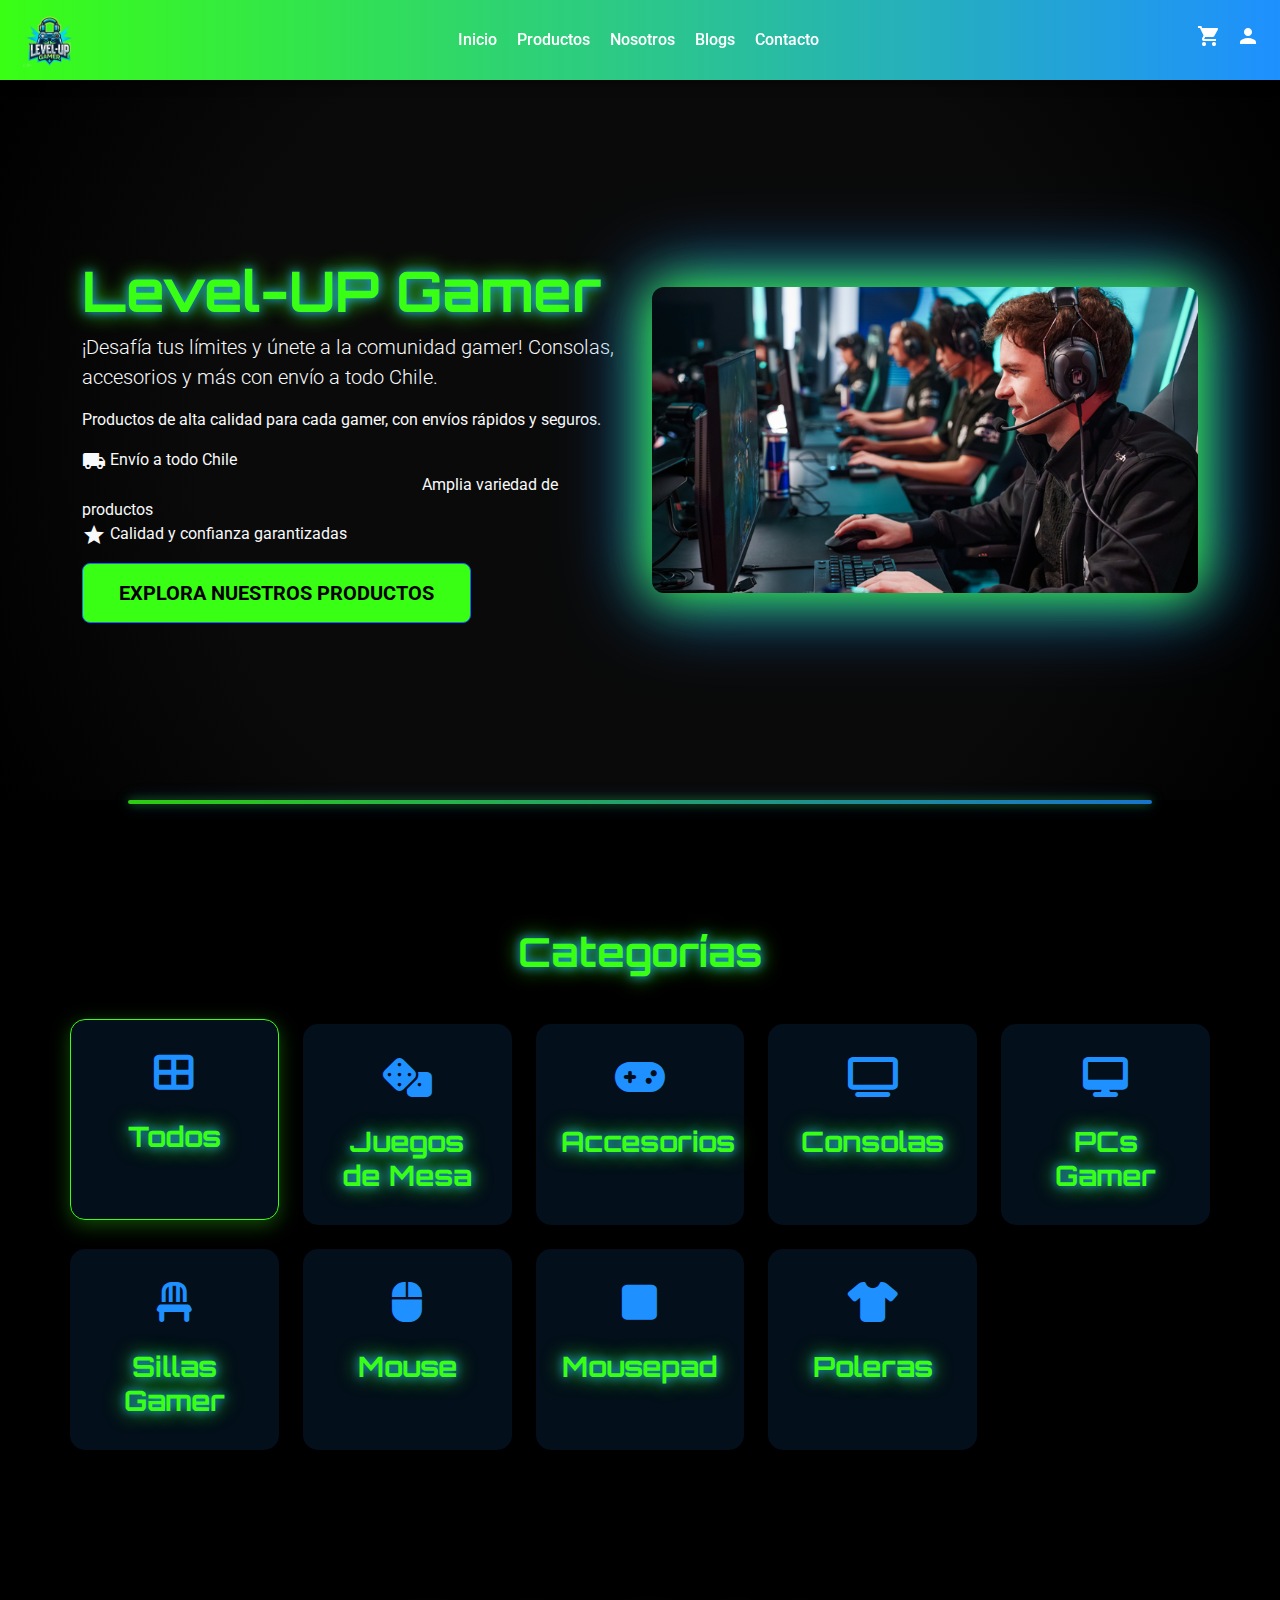
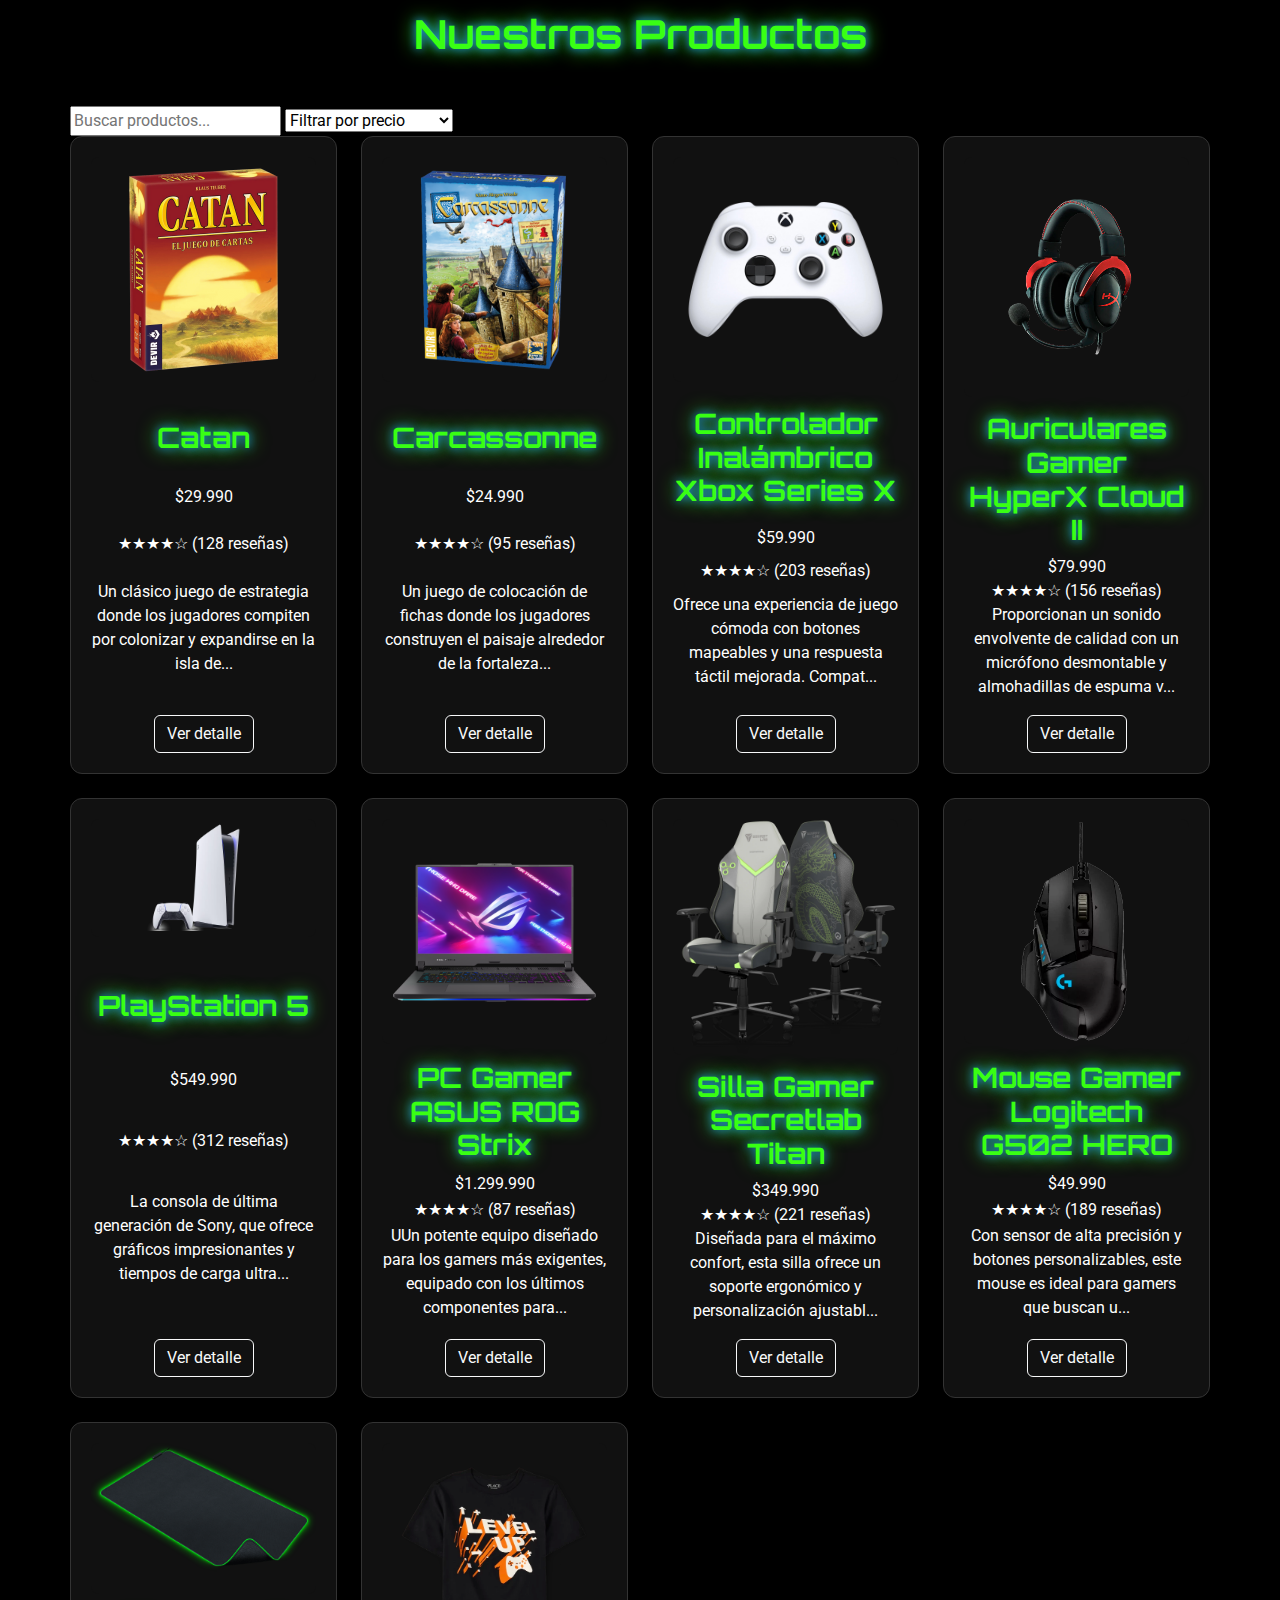
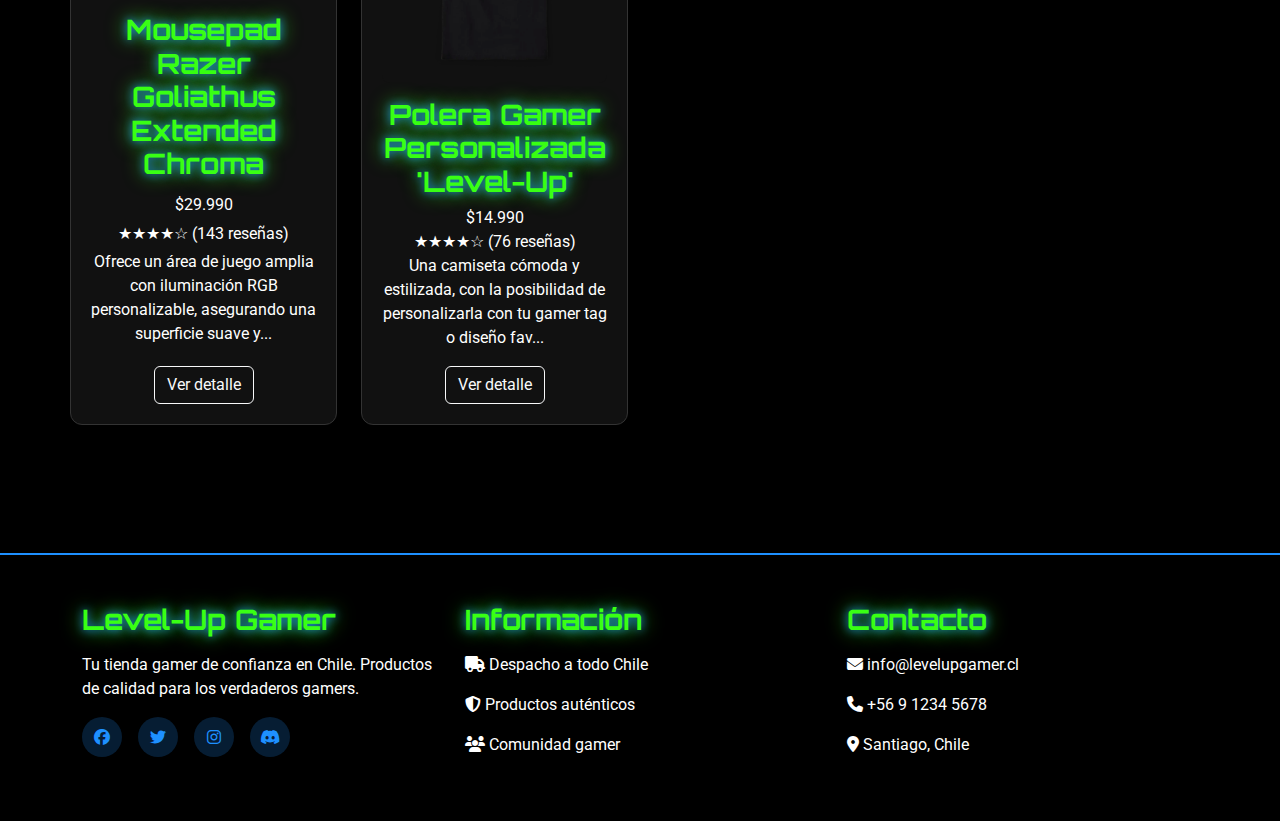
<file: index.html>
<!DOCTYPE html>
<html lang="es">
<head>
<meta charset="UTF-8">
<meta name="viewport" content="width=device-width, initial-scale=1.0">
<link href="https://cdn.jsdelivr.net/npm/bootstrap@5.3.8/dist/css/bootstrap.min.css" rel="stylesheet">
<link href="https://fonts.googleapis.com/icon?family=Material+Icons" rel="stylesheet">
<link href="https://cdnjs.cloudflare.com/ajax/libs/font-awesome/6.4.0/css/all.min.css" rel="stylesheet">
<link rel="stylesheet" href="/css/styles.css">
<link rel="stylesheet" href="/css/banner.css">
<link rel="stylesheet" href="/css/productos.css">
<link rel="icon" type="image/png" href="/img/favicon.ico" sizes="32x32">
<title>Level-UP | Inicio</title>
</head>
<body>
<header>
  <nav>
    <div class="logo">
      <a href="index.html"><img src="/img/Logo_Level-U.webp" alt="Logo Level-Up"></a>
    </div>

    <!-- Botón hamburguesa -->
    <div class="menu-toggle" id="menu-toggle">
      <span></span>
      <span></span>
      <span></span>
    </div>

    <ul id="menu">
      <li><a href="index.html">Inicio</a></li>
      <li><a href="productos.html">Productos</a></li>
      <li><a href="Nosotros.html">Nosotros</a></li>
      <li><a href="Blogs.html" class="active">Blogs</a></li>
      <li><a href="contacto.html">Contacto</a></li>
    </ul>
    <div class="icons" id="authArea">
      <a href="carrito.html"><span class="material-icons">shopping_cart</span></a>
      <a href="login.html"><span class="material-icons">person</span></a>
    </div>
  </nav>
  <script>
    const toggle = document.getElementById("menu-toggle");
    const menu = document.getElementById("menu");
    toggle.addEventListener("click", () => {
    menu.classList.toggle("show");
    toggle.classList.toggle("active");
  });
  </script>
</header>

<main>
<section class="banner py-5 bg-dark text-light">
  <div class="container">
    <div class="row align-items-center">
      <div class="col-md-6">
        <h1 class="display-4 fw-bold animate-text">Level-UP Gamer</h1>
        <p class="lead animate-text-delay">¡Desafía tus límites y únete a la comunidad gamer! Consolas, accesorios y más con envío a todo Chile.</p>
        <p class="mb-3 animate-text-delay2">Productos de alta calidad para cada gamer, con envíos rápidos y seguros.</p>
        <div class="mb-3 animate-text-delay3">
          <span class="material-icons align-middle">local_shipping</span> Envío a todo Chile<br>
          <span class="material-icons align-middle">sports_esports</span> Amplia variedad de productos<br>
          <span class="material-icons align-middle">star</span> Calidad y confianza garantizadas
        </div>
        <a href="productos.html" class="btn btn-primary btn-lg animate-button">Explora nuestros productos</a>
      </div>
      <div class="col-md-6 text-center d-none d-md-block">
        <img src="/img/banner2.png" alt="Banner Gamer" class="img-fluid animate-img banner-img">
      </div>
    </div>
  </div>
</section>

<section class="container">
  <div class="user-profile" id="userProfile">
    <h3>¡Bienvenido, Gamer!</h3>
    <div class="level-display">
      <div class="level-badge">Nivel <span id="userLevel">1</span></div>
      <div class="points-display">Puntos LevelUp: <span id="userPoints">0</span></div>
    </div>
    <p id="userDiscount" class="hidden">¡Tienes un descuento activo del 20%! 🎉</p>
    <p id="userReferral" class="referral-code hidden">Tu código de referido: <span id="referralCode"></span></p>
  </div>
</section>

<div class="banner-divider"></div>

<section class="categories container" id="categories">
  <h2 class="section-title">Categorías</h2>
  <div class="category-grid">
    <div class="category-card" data-category="all"><div class="category-icon"><i class="fas fa-th-large"></i></div><h3>Todos</h3></div>
    <div class="category-card" data-category="juegos de mesa"><div class="category-icon"><i class="fas fa-dice"></i></div><h3>Juegos de Mesa</h3></div>
    <div class="category-card" data-category="accesorios"><div class="category-icon"><i class="fas fa-gamepad"></i></div><h3>Accesorios</h3></div>
    <div class="category-card" data-category="consolas"><div class="category-icon"><i class="fas fa-tv"></i></div><h3>Consolas</h3></div>
    <div class="category-card" data-category="computadores gamers"><div class="category-icon"><i class="fas fa-desktop"></i></div><h3>PCs Gamer</h3></div>
    <div class="category-card" data-category="sillas gamers"><div class="category-icon"><i class="fas fa-chair"></i></div><h3>Sillas Gamer</h3></div>
    <div class="category-card" data-category="mouse"><div class="category-icon"><i class="fas fa-mouse"></i></div><h3>Mouse</h3></div>
    <div class="category-card" data-category="mousepad"><div class="category-icon"><i class="fas fa-square"></i></div><h3>Mousepad</h3></div>
    <div class="category-card" data-category="poleras personalizadas"><div class="category-icon"><i class="fas fa-tshirt"></i></div><h3>Poleras</h3></div>
  </div>
</section>

<section class="products container" id="products">
  <h2 class="section-title">Nuestros Productos</h2>
  <div class="filters">
    <input type="text" class="filter-input" placeholder="Buscar productos..." id="searchInput">
    <select class="filter-input" id="priceFilter">
      <option value="">Filtrar por precio</option>
      <option value="0-30000">$0 - $30.000</option>
      <option value="30000-100000">$30.000 - $100.000</option>
      <option value="100000-500000">$100.000 - $500.000</option>
      <option value="500000+">Más de $500.000</option>
    </select>
  </div>
  <div class="products-grid" id="lista-productos"></div>
</section>
</main>

<!-- Footer -->
    <footer>
        <div class="container footer-content">
            <div class="footer-section">
                <h3>Level-Up Gamer</h3>
                <p>Tu tienda gamer de confianza en Chile. Productos de calidad para los verdaderos gamers.</p>
                <div class="social-share">
                    <a href="#" class="social-btn"><i class="fab fa-facebook"></i></a>
                    <a href="#" class="social-btn"><i class="fab fa-twitter"></i></a>
                    <a href="#" class="social-btn"><i class="fab fa-instagram"></i></a>
                    <a href="#" class="social-btn"><i class="fab fa-discord"></i></a>
                </div>
            </div>
            <div class="footer-section">
                <h3>Información</h3>
                <p><i class="fas fa-truck"></i> Despacho a todo Chile</p>
                <p><i class="fas fa-shield-alt"></i> Productos auténticos</p>
                <p><i class="fas fa-users"></i> Comunidad gamer</p>
            </div>
            <div class="footer-section">
                <h3>Contacto</h3>
                <p><i class="fas fa-envelope"></i> info@levelupgamer.cl</p>
                <p><i class="fas fa-phone"></i> +56 9 1234 5678</p>
                <p><i class="fas fa-map-marker-alt"></i> Santiago, Chile</p>
            </div>
        </div>
    </footer>

<script src="https://cdn.jsdelivr.net/npm/bootstrap@5.3.8/dist/js/bootstrap.bundle.min.js"></script>
<script src="js/auth.js"></script>
<script src="/js/productos.js"></script>
<script src="/js/carrito.js"></script>
<script src="/js/login.js"></script>
</body>
</html>
</file>
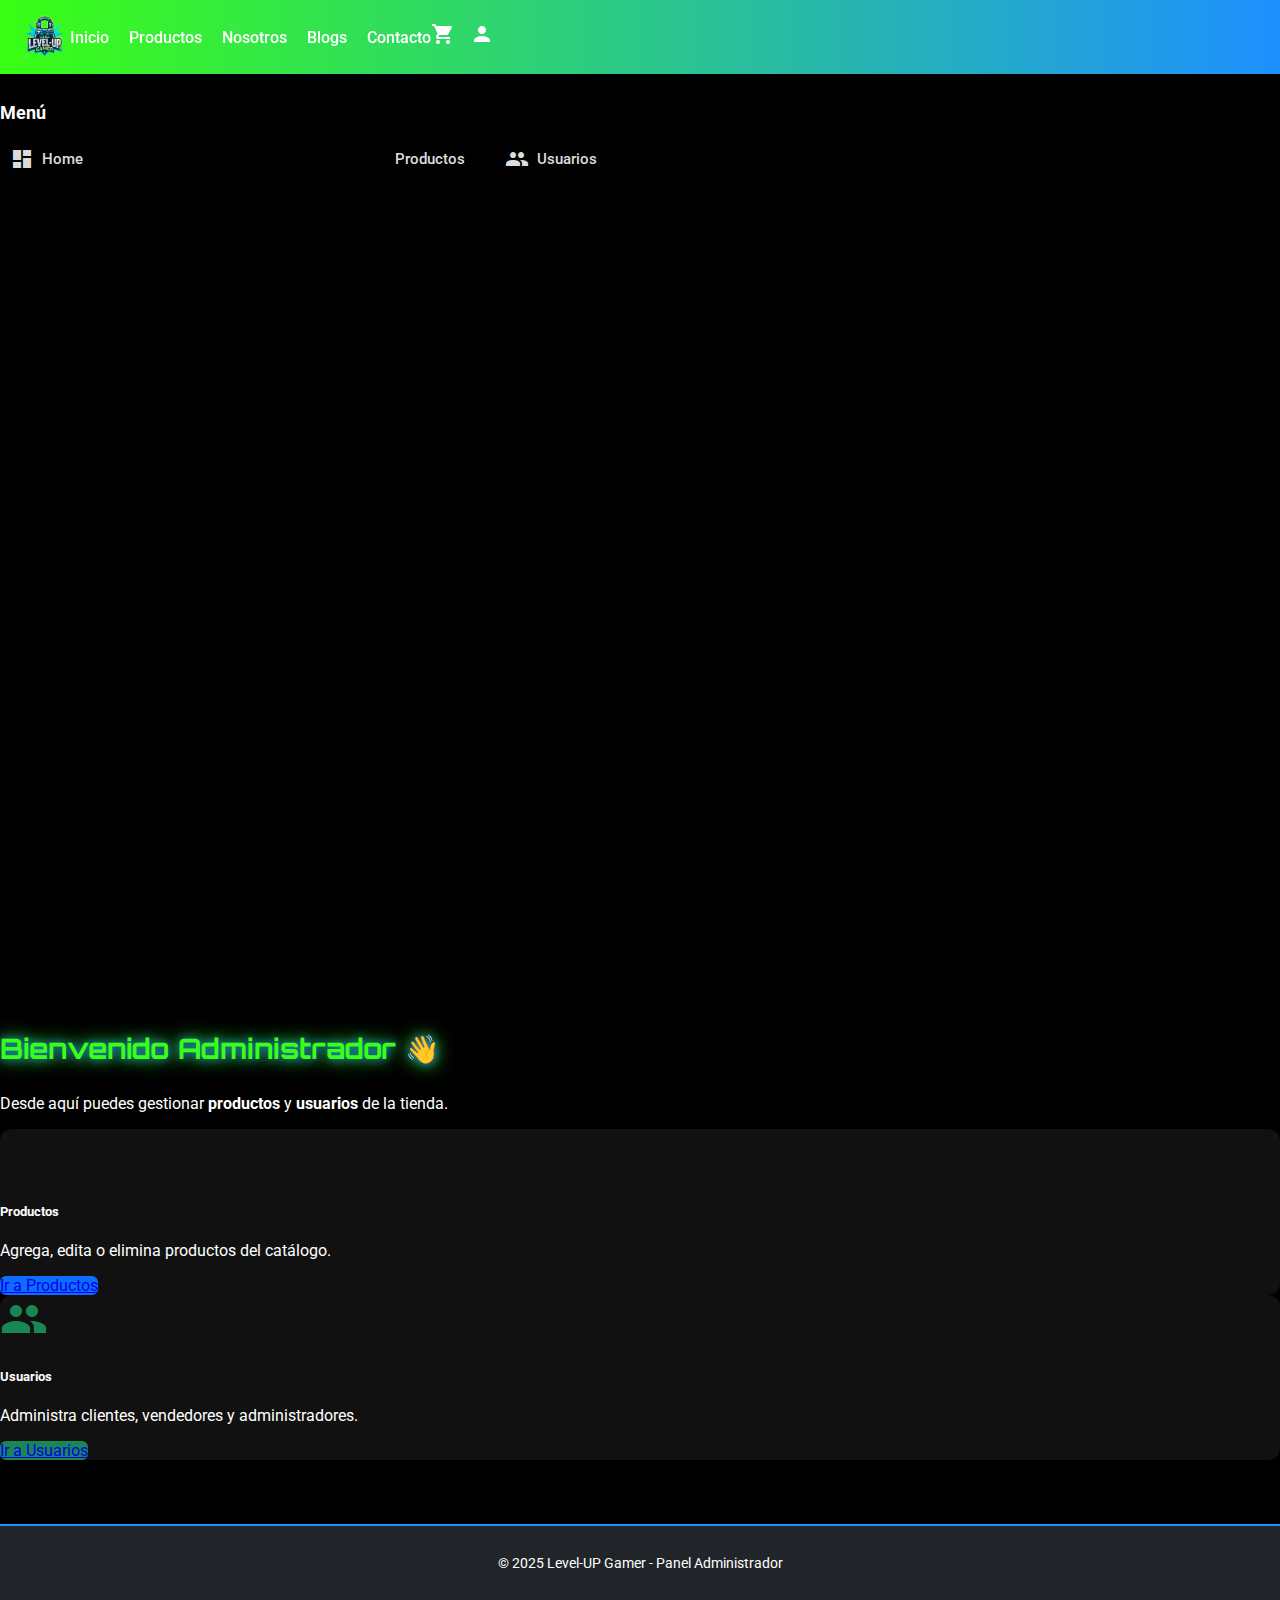
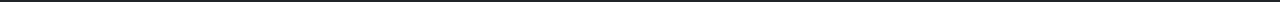
<file: admin/index.html>
<!DOCTYPE html>
<html lang="es">
<head>
  <meta charset="UTF-8">
  <meta name="viewport" content="width=device-width, initial-scale=1.0">
  <link href="https://cdn.jsdelivr.net/npm/bootstrap@5.3.8/dist/css/bootstrap.min.css" rel="stylesheet" integrity="sha384-sRIl4kxILFvY47J16cr9ZwB07vP4J8+LH7qKQnuqkuIAvNWLzeN8tE5YBujZqJLB" crossorigin="anonymous">
  <link href="https://fonts.googleapis.com/icon?family=Material+Icons" rel="stylesheet">
  <link rel="stylesheet" href="/css/styles.css">
  <link rel="stylesheet" href="/css/admin.css"> <!-- CSS específico para admin -->
  <link rel="icon" type="image/png" href="/img/favicon.ico" sizes="32x32">
  <title>Level-UP | Administrador</title>
</head>
<body>
  <!-- HEADER ADMIN -->
  <header>
        <nav>
        <div class="logo">
            <a href="index.html"><img src="/img/Logo_Level-U.webp" alt="Logo Level-Up"></a>
        </div>
        <!-- Botón hamburguesa -->
        <div class="menu-toggle" id="menu-toggle">
            <span></span>
            <span></span>
            <span></span>
        </div>
        <ul id="menu">
            <li><a href="../index.html">Inicio</a></li>
            <li><a href="../productos.html">Productos</a></li>
            <li><a href="../Nosotros.html">Nosotros</a></li>
            <li><a href="../Blogs.html">Blogs</a></li>
            <li><a href="../contacto.html">Contacto</a></li>
        </ul>
        <div class="icons">

            <a href="../carrito.html"><span class="material-icons">shopping_cart</span></a>
            <a href="../login.html"><span class="material-icons">person</span></a>
       
        </div>
        </nav>
        <script>
        const toggle = document.getElementById("menu-toggle");
        const menu = document.getElementById("menu");
        toggle.addEventListener("click", () => {
            menu.classList.toggle("show");
        });
        </script>
    </header>

  <div class="d-flex">
    <!-- SIDEBAR -->
    <aside class="bg-secondary text-white p-3" style="min-width:220px; height:100vh;">
      <h5 class="mb-4">Menú</h5>
      <ul class="nav flex-column">
        <li class="nav-item mb-2">
          <a href="admin_home.html" class="nav-link text-white"><span class="material-icons align-middle">dashboard</span> Home</a>
        </li>
        <li class="nav-item mb-2">
          <a href="admin_productos.html" class="nav-link text-white"><span class="material-icons align-middle">inventory_2</span> Productos</a>
        </li>
        <li class="nav-item mb-2">
          <a href="admin_usuarios.html" class="nav-link text-white"><span class="material-icons align-middle">group</span> Usuarios</a>
        </li>
      </ul>
    </aside>

    <!-- CONTENIDO PRINCIPAL -->
    <main class="flex-grow-1 p-4">
      <h3>Bienvenido Administrador 👋</h3>
      <p>Desde aquí puedes gestionar <strong>productos</strong> y <strong>usuarios</strong> de la tienda.</p>

      <!-- Tarjetas resumen -->
      <div class="row">
        <div class="col-md-6">
          <div class="card text-center shadow-sm mb-4">
            <div class="card-body">
              <span class="material-icons" style="font-size:48px; color:#0d6efd;">inventory_2</span>
              <h5 class="card-title mt-2">Productos</h5>
              <p class="card-text">Agrega, edita o elimina productos del catálogo.</p>
              <a href="admin_productos.html" class="btn btn-primary">Ir a Productos</a>
            </div>
          </div>
        </div>

        <div class="col-md-6">
          <div class="card text-center shadow-sm mb-4">
            <div class="card-body">
              <span class="material-icons" style="font-size:48px; color:#198754;">group</span>
              <h5 class="card-title mt-2">Usuarios</h5>
              <p class="card-text">Administra clientes, vendedores y administradores.</p>
              <a href="admin_usuarios.html" class="btn btn-success">Ir a Usuarios</a>
            </div>
          </div>
        </div>
      </div>
    </main>
  </div>

  <!-- FOOTER -->
  <footer class="bg-dark text-light text-center py-3">
    <p>© 2025 Level-UP Gamer - Panel Administrador</p>
  </footer>

  <script src="https://cdn.jsdelivr.net/npm/bootstrap@5.3.8/dist/js/bootstrap.bundle.min.js"></script>
</body>
</html>
</file>
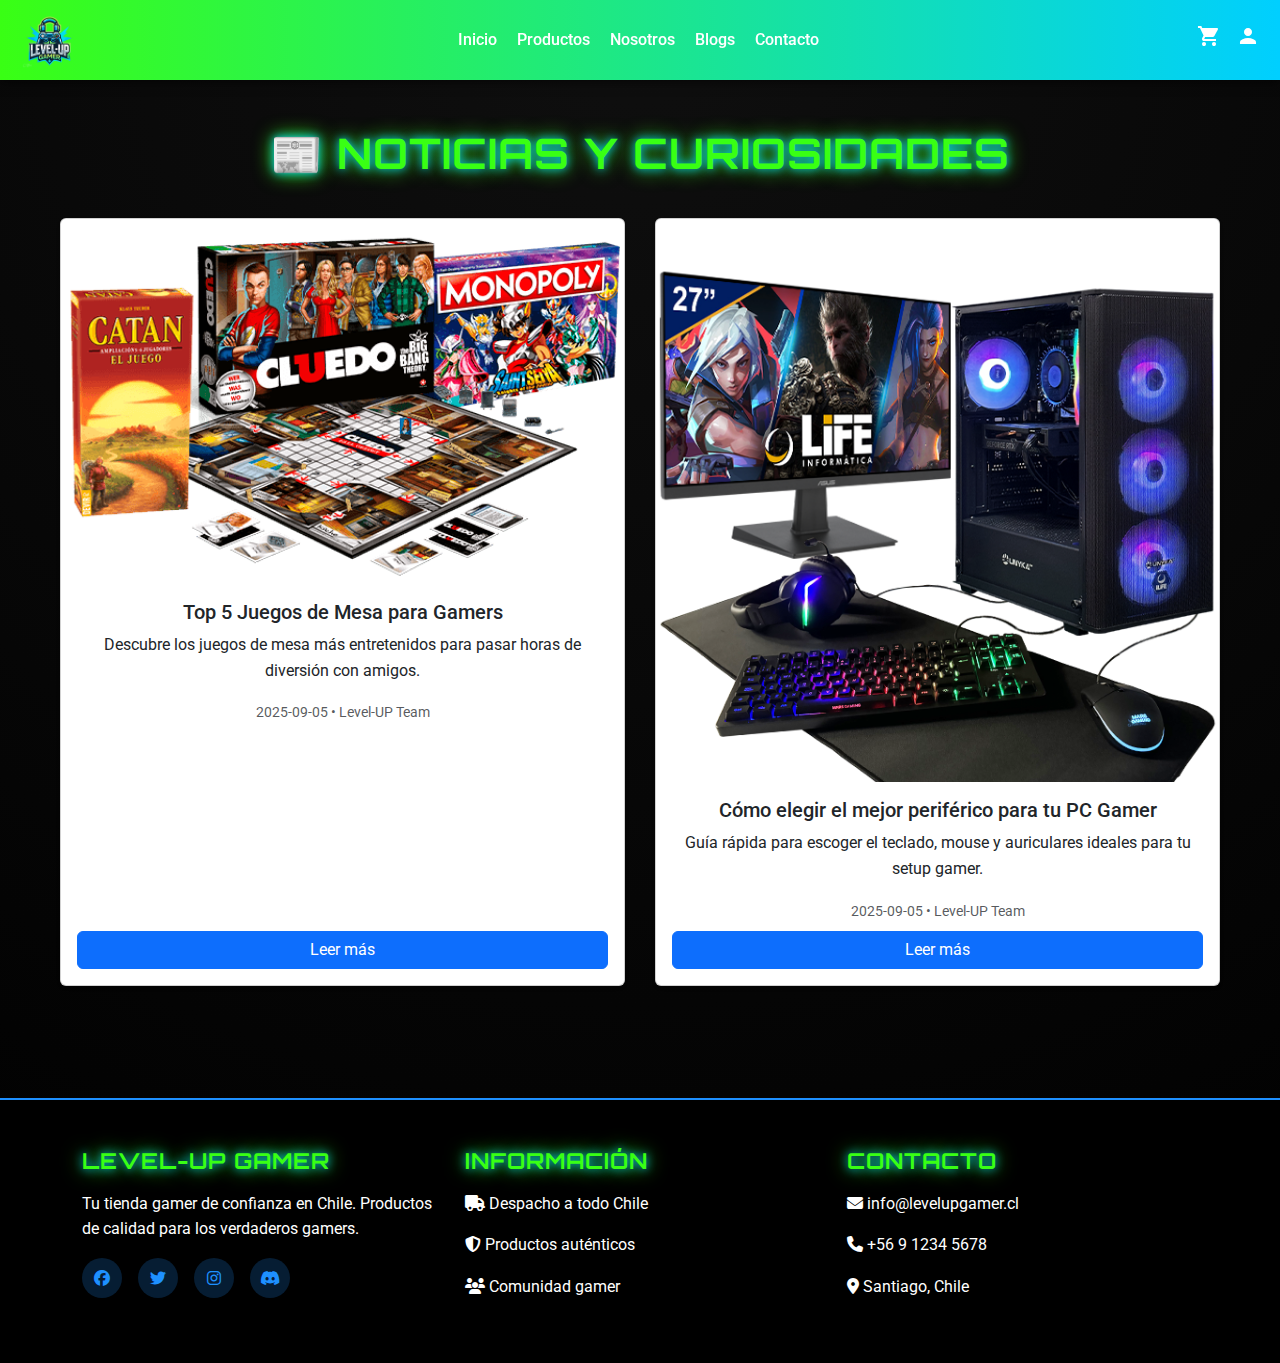
<file: Blogs.html>
<!DOCTYPE html>
<html lang="es">
<head>
  <meta charset="UTF-8">
  <meta name="viewport" content="width=device-width, initial-scale=1.0">
  <link href="https://cdn.jsdelivr.net/npm/bootstrap@5.3.8/dist/css/bootstrap.min.css" rel="stylesheet">
  <link href="https://cdnjs.cloudflare.com/ajax/libs/font-awesome/6.4.0/css/all.min.css" rel="stylesheet">
  <link rel="stylesheet" href="/css/styles.css">
  <link rel="stylesheet" href="/css/blog.css">
  <link href="https://fonts.googleapis.com/icon?family=Material+Icons" rel="stylesheet">
  <title>Blogs | Level-UP</title>
</head>
<body>
  <!-- HEADER -->
  <header>
    <nav>
      <div class="logo">
        <a href="index.html"><img src="/img/Logo_Level-U.webp" alt="Logo Level-Up"></a>
      </div>

      <!-- Botón hamburguesa -->
      <div class="menu-toggle" id="menu-toggle">
        <span></span>
        <span></span>
        <span></span>
      </div>

      <ul id="menu">
        <li><a href="index.html">Inicio</a></li>
        <li><a href="productos.html">Productos</a></li>
        <li><a href="Nosotros.html">Nosotros</a></li>
        <li><a href="Blogs.html" class="active">Blogs</a></li>
        <li><a href="contacto.html">Contacto</a></li>
      </ul>
      <div class="icons" id="authArea">
        <a href="carrito.html"><span class="material-icons">shopping_cart</span></a>
        <a href="login.html"><span class="material-icons">person</span></a>
      </div>
    </nav>
    <script>
      const toggle = document.getElementById("menu-toggle");
      const menu = document.getElementById("menu");
      toggle.addEventListener("click", () => {
      menu.classList.toggle("show");
      toggle.classList.toggle("active");
    });
    </script>
  </header>


  <!-- MAIN BLOGS -->
  <main class="main-blogs py-5">
    <h1>📰 Noticias y Curiosidades</h1>
    <div class="grid-blogs" id="lista-blogs">
    </div>
  </main>

<!-- Footer -->
    <footer>
        <div class="container footer-content">
            <div class="footer-section">
                <h3>Level-Up Gamer</h3>
                <p>Tu tienda gamer de confianza en Chile. Productos de calidad para los verdaderos gamers.</p>
                <div class="social-share">
                    <a href="#" class="social-btn"><i class="fab fa-facebook"></i></a>
                    <a href="#" class="social-btn"><i class="fab fa-twitter"></i></a>
                    <a href="#" class="social-btn"><i class="fab fa-instagram"></i></a>
                    <a href="#" class="social-btn"><i class="fab fa-discord"></i></a>
                </div>
            </div>
            <div class="footer-section">
                <h3>Información</h3>
                <p><i class="fas fa-truck"></i> Despacho a todo Chile</p>
                <p><i class="fas fa-shield-alt"></i> Productos auténticos</p>
                <p><i class="fas fa-users"></i> Comunidad gamer</p>
            </div>
            <div class="footer-section">
                <h3>Contacto</h3>
                <p><i class="fas fa-envelope"></i> info@levelupgamer.cl</p>
                <p><i class="fas fa-phone"></i> +56 9 1234 5678</p>
                <p><i class="fas fa-map-marker-alt"></i> Santiago, Chile</p>
            </div>
        </div>
    </footer>

  <script src="https://cdn.jsdelivr.net/npm/bootstrap@5.3.8/dist/js/bootstrap.bundle.min.js"></script>
  <script src="/js/blogs.js"></script>
  <script src="/js/auth.js"></script>
  <script>
    const contenedorBlogs = document.getElementById("lista-blogs");

    // Recorremos los blogs para crear tarjetas
    blogs.forEach(blog => {
      const div = document.createElement("div");
      div.className = "blog-card";

      div.innerHTML = `
        <img src="${blog.imagen}" alt="${blog.titulo}">
        <div class="blog-card-content">
          <h3>${blog.titulo}</h3>
          <p>${blog.descripcion}</p>
          <a href="detalle_blog.html?id=${blog.id}">Leer más</a>
        </div>
      `;

      contenedorBlogs.appendChild(div);
    });
  </script>
</body>
</html>
</file>
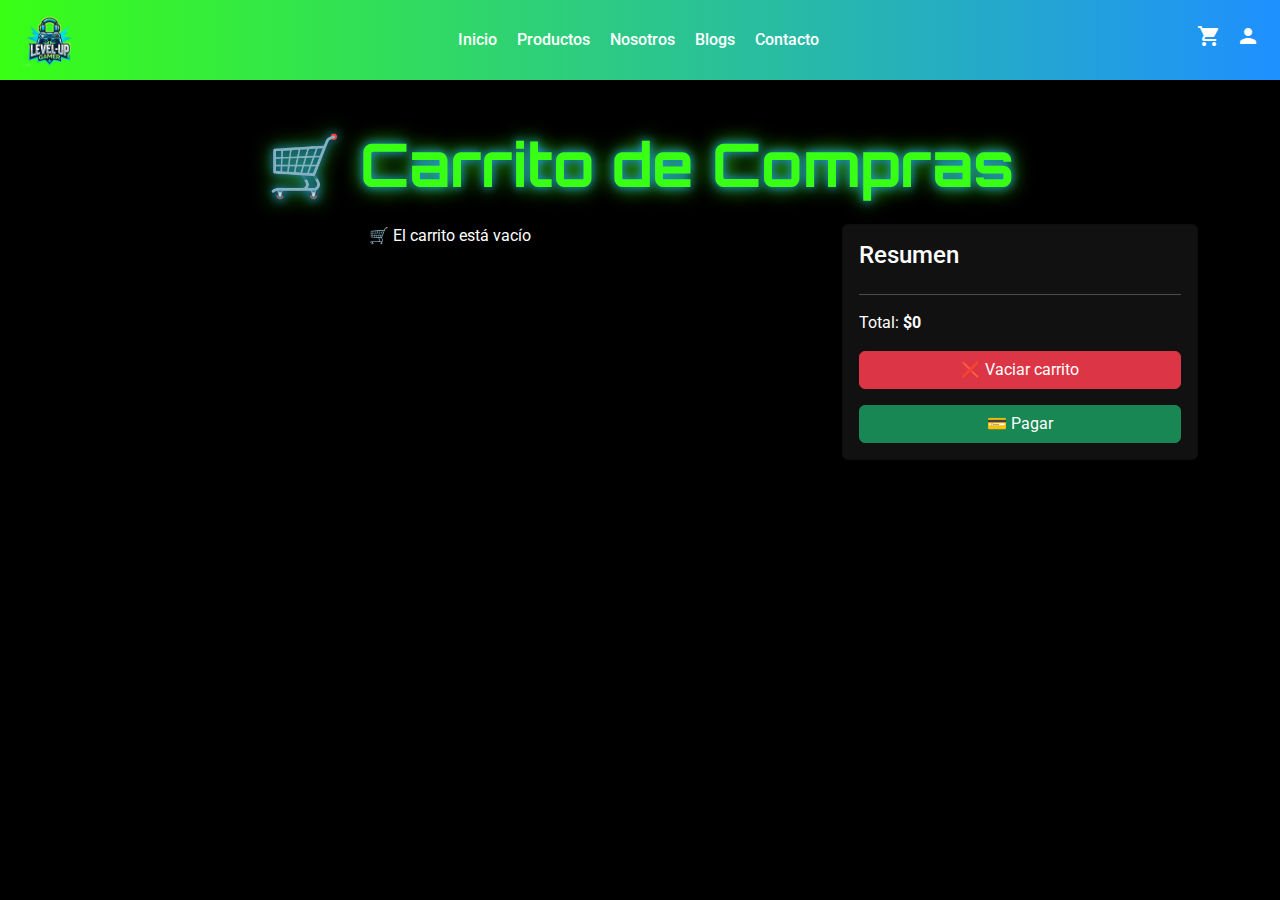
<file: carrito.html>
<!DOCTYPE html>
<html lang="es">
<head>
  <meta charset="UTF-8">
  <meta name="viewport" content="width=device-width, initial-scale=1.0">
  <title>Carrito de compras | Level-UP</title>
  <link href="https://cdn.jsdelivr.net/npm/bootstrap@5.3.0/dist/css/bootstrap.min.css" rel="stylesheet">
  <link rel="stylesheet" href="/css/styles.css">
  <link rel="stylesheet" href="/css/carrito.css">
  <link href="https://fonts.googleapis.com/icon?family=Material+Icons" rel="stylesheet">
</head>
<body>
    <!-- HEADER -->
    <header>
    <nav>
      <div class="logo">
        <a href="index.html"><img src="/img/Logo_Level-U.webp" alt="Logo Level-Up"></a>
      </div>

      <!-- Botón hamburguesa -->
      <div class="menu-toggle" id="menu-toggle">
        <span></span>
        <span></span>
        <span></span>
      </div>

      <ul id="menu">
        <li><a href="index.html">Inicio</a></li>
        <li><a href="productos.html">Productos</a></li>
        <li><a href="Nosotros.html">Nosotros</a></li>
        <li><a href="Blogs.html" class="active">Blogs</a></li>
        <li><a href="contacto.html">Contacto</a></li>
      </ul>
      <div class="icons" id="authArea">
        <a href="carrito.html"><span class="material-icons">shopping_cart</span></a>
        <a href="login.html"><span class="material-icons">person</span></a>
      </div>
    </nav>
    <script>
      const toggle = document.getElementById("menu-toggle");
      const menu = document.getElementById("menu");
      toggle.addEventListener("click", () => {
      menu.classList.toggle("show");
      toggle.classList.toggle("active");
    });
    </script>
  </header>

    <!-- CONTENEDOR DEL CARRITO -->
    <main class="container py-5">
      <h1 class="mb-4 text-center">🛒 Carrito de Compras</h1>

      <div class="row g-4">
        <!-- LISTA DE PRODUCTOS -->
        <div class="col-12 col-lg-8" id="lista-carrito"></div>

        <!-- RESUMEN / TOTAL -->
        <div class="col-12 col-lg-4">
          <div class="card p-3 sticky-top" style="top: 20px;">
            <h4>Resumen</h4>
            <hr>
            <p>Total: <strong>$<span id="total">0</span></strong></p>
            <button class="btn btn-danger w-100 mb-3" onclick="vaciarCarrito()">❌ Vaciar carrito</button>
            <button class="btn btn-success w-100" id="btn-pagar">💳 Pagar</button>
          </div>
        </div>
      </div>
    </main>


    

    <script src="/js/productos.js"></script>
    <script src="/js/carrito.js"></script>
    <script src="js/auth.js"></script>

</body>
</html>
</file>
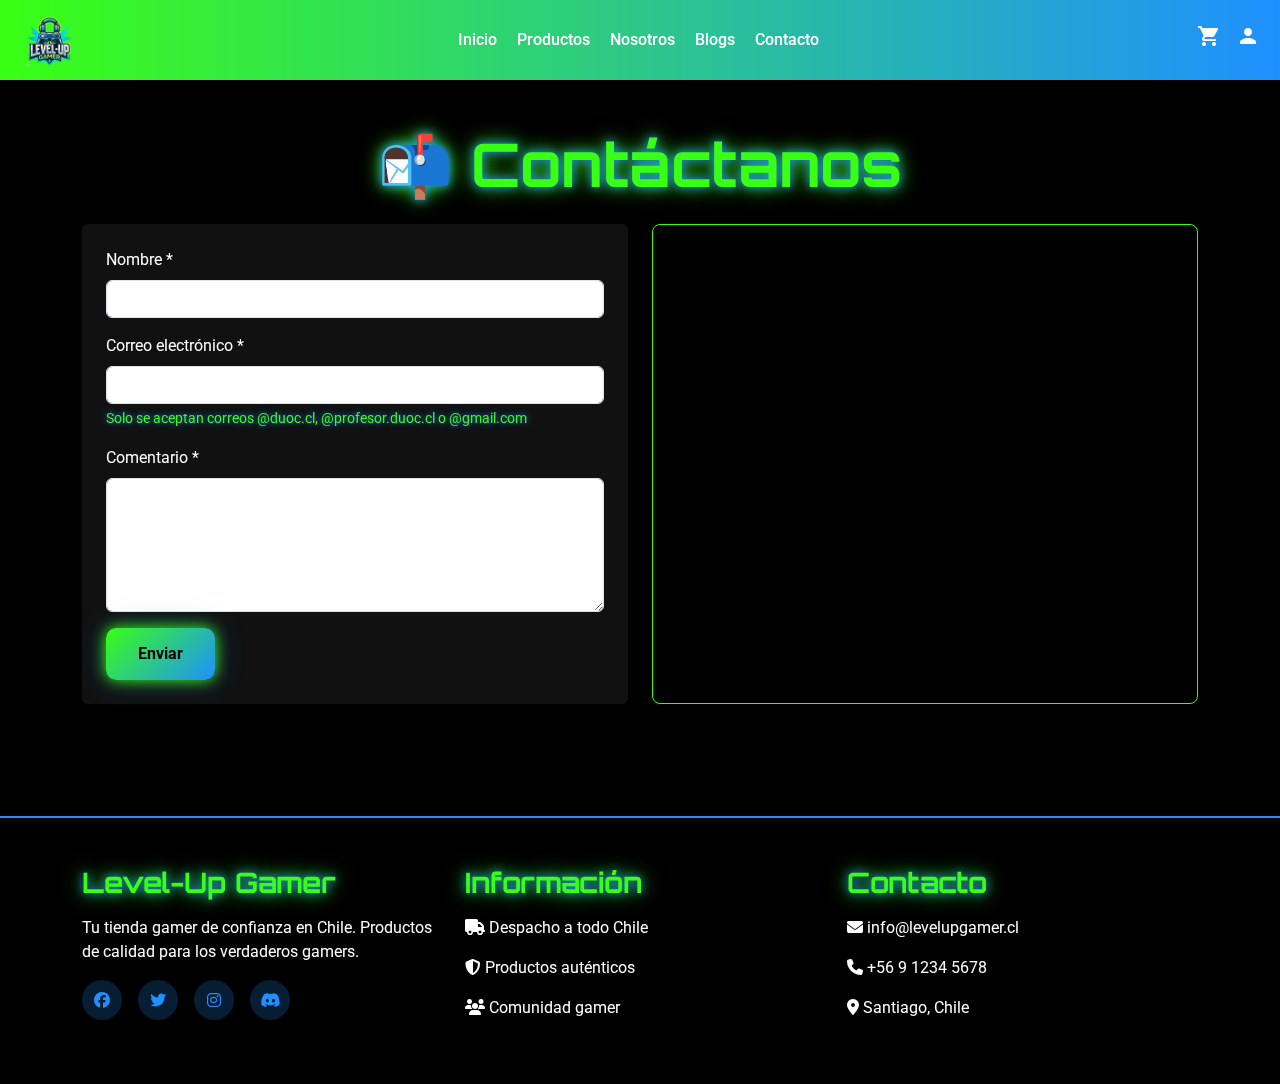
<file: Contacto.html>
<!DOCTYPE html>
<html lang="es">
<head>
  <meta charset="UTF-8" />
  <meta name="viewport" content="width=device-width, initial-scale=1.0" />
  <link href="https://cdn.jsdelivr.net/npm/bootstrap@5.3.8/dist/css/bootstrap.min.css" rel="stylesheet" />
  <link href="https://cdnjs.cloudflare.com/ajax/libs/font-awesome/6.4.0/css/all.min.css" rel="stylesheet">
  <link href="https://fonts.googleapis.com/icon?family=Material+Icons" rel="stylesheet" />
  <link rel="stylesheet" href="/css/styles.css" />
  <link rel="stylesheet" href="/css/contacto.css" />
  <title>Level-UP | Contacto</title>
  <style>
    /* Extra para el mapa */
    .mapa {
      border-radius: 8px;
      overflow: hidden;
      box-shadow: 0 5px 15px rgba(0, 0, 0, 0.3);
      border: 1px solid #39FF14;
      height: 100%;
    }
    .mapa iframe {
      width: 100%;
      height: 100%;
      min-height: 350px;
      border: none;
    }
  </style>
</head>
<body>
  <!-- HEADER -->
  <header>
    <nav>
      <div class="logo">
        <a href="index.html"><img src="/img/Logo_Level-U.webp" alt="Logo Level-Up"></a>
      </div>

      <!-- Botón hamburguesa -->
      <div class="menu-toggle" id="menu-toggle">
        <span></span>
        <span></span>
        <span></span>
      </div>

      <ul id="menu">
        <li><a href="index.html">Inicio</a></li>
        <li><a href="productos.html">Productos</a></li>
        <li><a href="Nosotros.html">Nosotros</a></li>
        <li><a href="Blogs.html" class="active">Blogs</a></li>
        <li><a href="contacto.html">Contacto</a></li>
      </ul>
      <div class="icons" id="authArea">
        <a href="carrito.html"><span class="material-icons">shopping_cart</span></a>
        <a href="login.html"><span class="material-icons">person</span></a>
      </div>
    </nav>
    <script>
      const toggle = document.getElementById("menu-toggle");
      const menu = document.getElementById("menu");
      toggle.addEventListener("click", () => {
      menu.classList.toggle("show");
      toggle.classList.toggle("active");
    });
    </script>
  </header>

  <!-- CONTACTO -->
  <main class="container py-5">
    <h1 class="text-center mb-4">📬 Contáctanos</h1>
    <div class="row g-4">
      <!-- FORMULARIO -->
      <div class="col-md-6">
        <form id="formContacto" class="p-4 rounded shadow h-100" novalidate>
          <div class="mb-3">
            <label for="nombre" class="form-label">Nombre *</label>
            <input type="text" id="nombre" name="nombre" class="form-control" maxlength="100" required />
          </div>
          <div class="mb-3">
            <label for="correo" class="form-label">Correo electrónico *</label>
            <input type="email" id="correo" name="correo" class="form-control" maxlength="100" required />
            <div class="form-text">Solo se aceptan correos @duoc.cl, @profesor.duoc.cl o @gmail.com</div>
          </div>
          <div class="mb-3">
            <label for="comentario" class="form-label">Comentario *</label>
            <textarea id="comentario" name="comentario" class="form-control" rows="5" maxlength="500" required></textarea>
          </div>
          <div id="mensaje-formulario" class="mt-3"></div>
          <button type="submit" class="btn btn-primary">Enviar</button>
        </form>
      </div>

      <!-- MAPA -->
      <div class="col-md-6">
        <div class="mapa h-100">
          <iframe 
            src="https://www.google.com/maps/embed?pb=!1m18!1m12!1m3!1d3323.25158582112!2d-70.70837932443806!3d-33.59877617333104!2m3!1f0!2f0!3f0!3m2!1i1024!2i768!4f13.1!3m3!1m2!1s0x9662d94f6eef1f51%3A0x48e82f1d2eb65ea9!2sDuoc%20UC%3A%20Sede%20San%20Bernardo!5e0!3m2!1ses-419!2scl!4v1757215496558!5m2!1ses-419!2scl" width="600" height="450" style="border:0;" allowfullscreen="" loading="lazy" referrerpolicy="no-referrer-when-downgrade"></iframe>            allowfullscreen 
            loading="lazy">
          </iframe>
        </div>
      </div>
    </div>
  </main>


<!-- Footer -->
    <footer>
        <div class="container footer-content">
            <div class="footer-section">
                <h3>Level-Up Gamer</h3>
                <p>Tu tienda gamer de confianza en Chile. Productos de calidad para los verdaderos gamers.</p>
                <div class="social-share">
                    <a href="#" class="social-btn"><i class="fab fa-facebook"></i></a>
                    <a href="#" class="social-btn"><i class="fab fa-twitter"></i></a>
                    <a href="#" class="social-btn"><i class="fab fa-instagram"></i></a>
                    <a href="#" class="social-btn"><i class="fab fa-discord"></i></a>
                </div>
            </div>
            <div class="footer-section">
                <h3>Información</h3>
                <p><i class="fas fa-truck"></i> Despacho a todo Chile</p>
                <p><i class="fas fa-shield-alt"></i> Productos auténticos</p>
                <p><i class="fas fa-users"></i> Comunidad gamer</p>
            </div>
            <div class="footer-section">
                <h3>Contacto</h3>
                <p><i class="fas fa-envelope"></i> info@levelupgamer.cl</p>
                <p><i class="fas fa-phone"></i> +56 9 1234 5678</p>
                <p><i class="fas fa-map-marker-alt"></i> Santiago, Chile</p>
            </div>
        </div>
    </footer>

  <!-- JS -->
  <script src="/js/contacto.js"></script>
  <script src="/js/auth.js"></script>
</body>
</html>
</file>
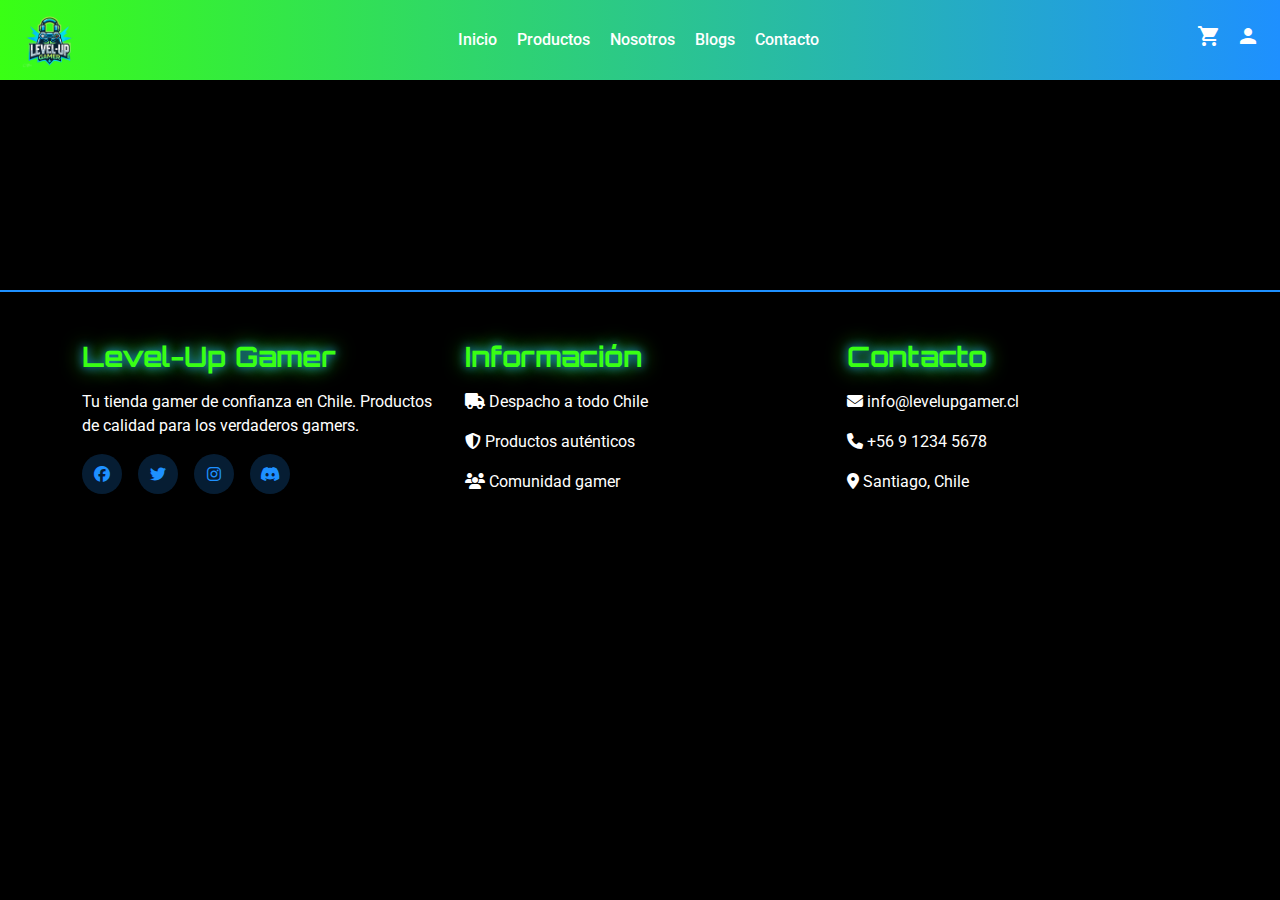
<file: detalle.html>
<!DOCTYPE html>
<html lang="es">
<head>
  <meta charset="UTF-8">
  <meta name="viewport" content="width=device-width, initial-scale=1.0">
  <link href="https://cdn.jsdelivr.net/npm/bootstrap@5.3.0/dist/css/bootstrap.min.css" rel="stylesheet">
  <link href="https://cdnjs.cloudflare.com/ajax/libs/font-awesome/6.4.0/css/all.min.css" rel="stylesheet">
  <link rel="stylesheet" href="/css/styles.css">
  <link rel="stylesheet" href="/css/detalle-producto.css">
  <link href="https://fonts.googleapis.com/icon?family=Material+Icons" rel="stylesheet">
  <title>Detalle del Producto | Level-UP</title>
</head>
<body>
  <!-- HEADER -->
  <header>
    <nav>
      <div class="logo">
        <a href="index.html"><img src="/img/Logo_Level-U.webp" alt="Logo Level-Up"></a>
      </div>

      <!-- Botón hamburguesa -->
      <div class="menu-toggle" id="menu-toggle">
        <span></span>
        <span></span>
        <span></span>
      </div>

      <ul id="menu">
        <li><a href="index.html">Inicio</a></li>
        <li><a href="productos.html">Productos</a></li>
        <li><a href="Nosotros.html">Nosotros</a></li>
        <li><a href="Blogs.html" class="active">Blogs</a></li>
        <li><a href="contacto.html">Contacto</a></li>
      </ul>
      <div class="icons" id="authArea">
        <a href="carrito.html"><span class="material-icons">shopping_cart</span></a>
        <a href="login.html"><span class="material-icons">person</span></a>
      </div>
    </nav>
    <script>
      const toggle = document.getElementById("menu-toggle");
      const menu = document.getElementById("menu");
      toggle.addEventListener("click", () => {
      menu.classList.toggle("show");
      toggle.classList.toggle("active");
    });
    </script>
  </header>

  <!-- CONTENEDOR DETALLE -->
  <main class="container py-5">
    <div id="detalle-producto">
    </div>
  </main>

<!-- Footer -->
    <footer>
        <div class="container footer-content">
            <div class="footer-section">
                <h3>Level-Up Gamer</h3>
                <p>Tu tienda gamer de confianza en Chile. Productos de calidad para los verdaderos gamers.</p>
                <div class="social-share">
                    <a href="#" class="social-btn"><i class="fab fa-facebook"></i></a>
                    <a href="#" class="social-btn"><i class="fab fa-twitter"></i></a>
                    <a href="#" class="social-btn"><i class="fab fa-instagram"></i></a>
                    <a href="#" class="social-btn"><i class="fab fa-discord"></i></a>
                </div>
            </div>
            <div class="footer-section">
                <h3>Información</h3>
                <p><i class="fas fa-truck"></i> Despacho a todo Chile</p>
                <p><i class="fas fa-shield-alt"></i> Productos auténticos</p>
                <p><i class="fas fa-users"></i> Comunidad gamer</p>
            </div>
            <div class="footer-section">
                <h3>Contacto</h3>
                <p><i class="fas fa-envelope"></i> info@levelupgamer.cl</p>
                <p><i class="fas fa-phone"></i> +56 9 1234 5678</p>
                <p><i class="fas fa-map-marker-alt"></i> Santiago, Chile</p>
            </div>
        </div>
    </footer> 
  <script src="https://cdn.jsdelivr.net/npm/bootstrap@5.3.0/dist/js/bootstrap.bundle.min.js"></script>
  <script src="/js/productos.js"></script>
  <script src="/js/detalle.js"></script>
  <script src="js/auth.js"></script>
</body>
</html>
</file>
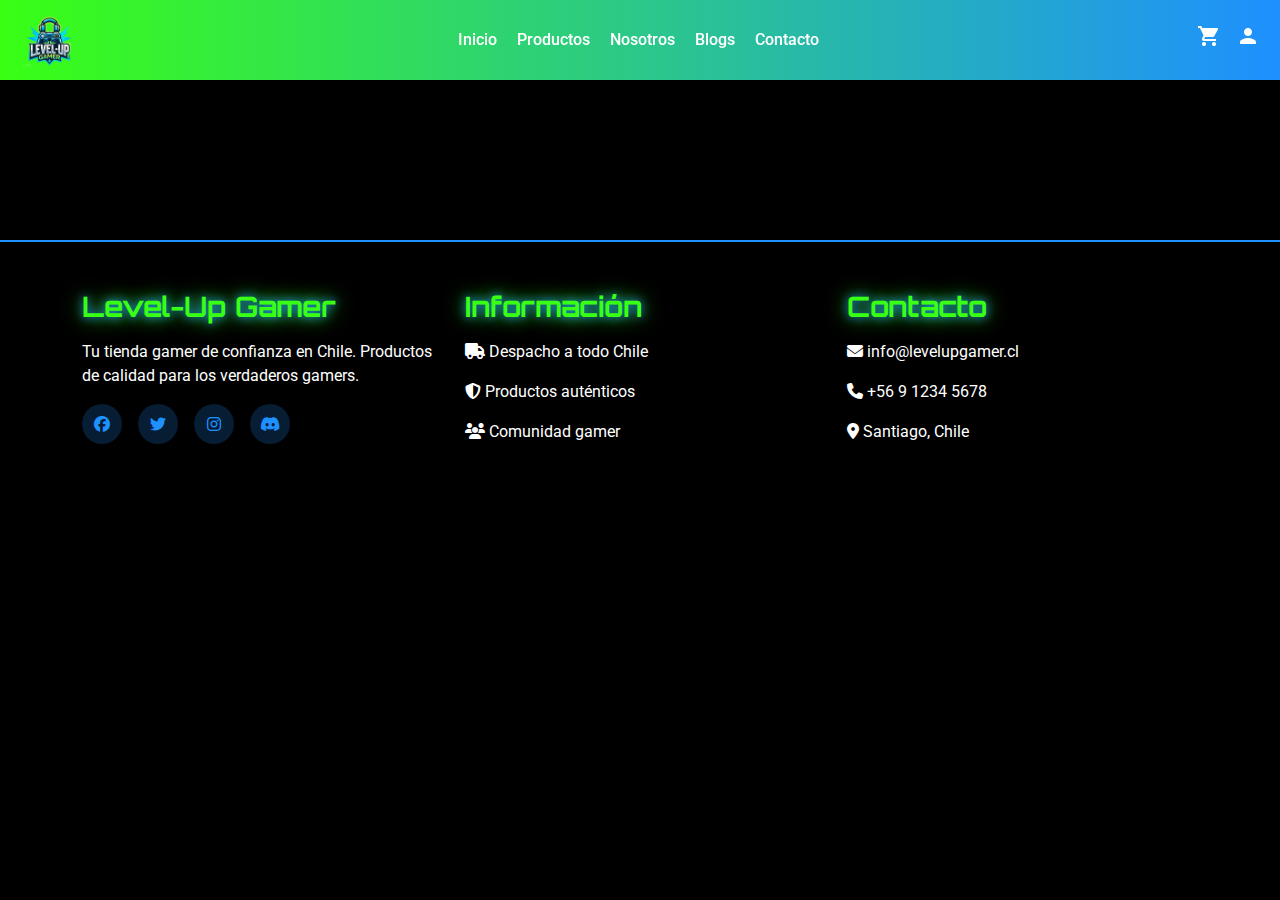
<file: detalle_blog.html>
<!DOCTYPE html>
<html lang="es">
<head>
  <meta charset="UTF-8">
  <meta name="viewport" content="width=device-width, initial-scale=1.0">
  
  <link href="https://cdn.jsdelivr.net/npm/bootstrap@5.3.8/dist/css/bootstrap.min.css" rel="stylesheet">
  <link href="https://cdnjs.cloudflare.com/ajax/libs/font-awesome/6.4.0/css/all.min.css" rel="stylesheet">
  <link rel="stylesheet" href="/css/detalle_blog.css">
  <link rel="stylesheet" href="/css/styles.css">
  <link href="https://fonts.googleapis.com/icon?family=Material+Icons" rel="stylesheet">
  <title>Detalle Blog | Level-UP</title>
</head>
<body>
  <!-- HEADER -->
  <header>
    <nav>
      <div class="logo">
        <a href="index.html"><img src="/img/Logo_Level-U.webp" alt="Logo Level-Up"></a>
      </div>

      <!-- Botón hamburguesa -->
      <div class="menu-toggle" id="menu-toggle">
        <span></span>
        <span></span>
        <span></span>
      </div>

      <ul id="menu">
        <li><a href="index.html">Inicio</a></li>
        <li><a href="productos.html">Productos</a></li>
        <li><a href="Nosotros.html">Nosotros</a></li>
        <li><a href="Blogs.html" class="active">Blogs</a></li>
        <li><a href="contacto.html">Contacto</a></li>
      </ul>
      <div class="icons" id="authArea">
        <a href="carrito.html"><span class="material-icons">shopping_cart</span></a>
        <a href="login.html"><span class="material-icons">person</span></a>
      </div>
    </nav>
    <script>
      const toggle = document.getElementById("menu-toggle");
      const menu = document.getElementById("menu");
      toggle.addEventListener("click", () => {
      menu.classList.toggle("show");
      toggle.classList.toggle("active");
    });
    </script>
  </header>


  <!-- MAIN -->
  <main class="container py-5" id="detalle-blog"></main>

 <!-- Footer -->
    <footer>
        <div class="container footer-content">
            <div class="footer-section">
                <h3>Level-Up Gamer</h3>
                <p>Tu tienda gamer de confianza en Chile. Productos de calidad para los verdaderos gamers.</p>
                <div class="social-share">
                    <a href="#" class="social-btn"><i class="fab fa-facebook"></i></a>
                    <a href="#" class="social-btn"><i class="fab fa-twitter"></i></a>
                    <a href="#" class="social-btn"><i class="fab fa-instagram"></i></a>
                    <a href="#" class="social-btn"><i class="fab fa-discord"></i></a>
                </div>
            </div>
            <div class="footer-section">
                <h3>Información</h3>
                <p><i class="fas fa-truck"></i> Despacho a todo Chile</p>
                <p><i class="fas fa-shield-alt"></i> Productos auténticos</p>
                <p><i class="fas fa-users"></i> Comunidad gamer</p>
            </div>
            <div class="footer-section">
                <h3>Contacto</h3>
                <p><i class="fas fa-envelope"></i> info@levelupgamer.cl</p>
                <p><i class="fas fa-phone"></i> +56 9 1234 5678</p>
                <p><i class="fas fa-map-marker-alt"></i> Santiago, Chile</p>
            </div>
        </div>
    </footer>

  <!-- Solo carga el script necesario -->
  <script src="/js/detalle_blog.js"></script>
  <script src="/js/auth.js"></script>
</body>
</html>
</file>
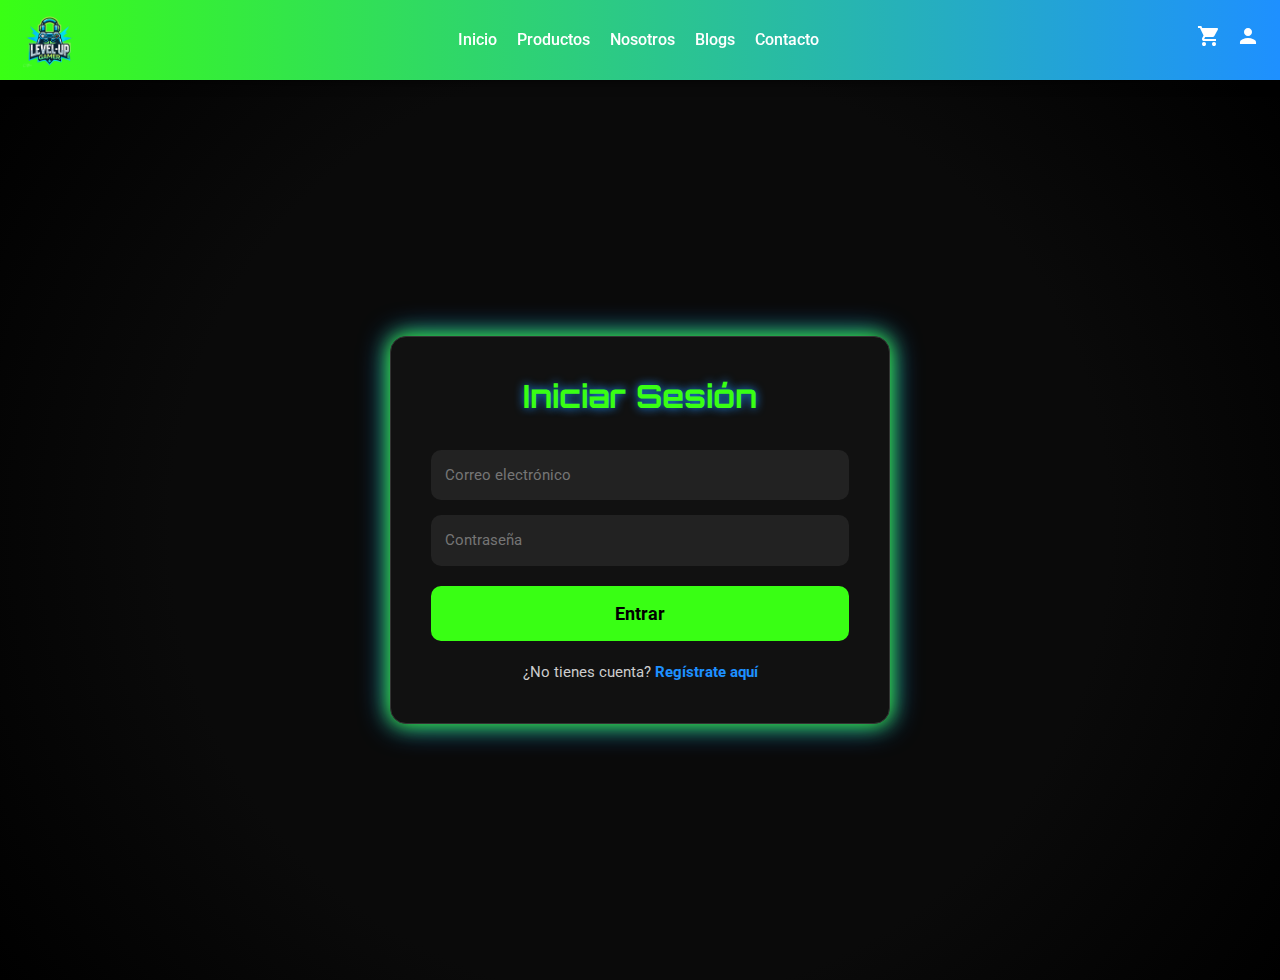
<file: login.html>
<!DOCTYPE html>
<html lang="es">
<head>
  <meta charset="UTF-8">
  <meta name="viewport" content="width=device-width, initial-scale=1.0">
  <link href="https://cdn.jsdelivr.net/npm/bootstrap@5.3.8/dist/css/bootstrap.min.css" rel="stylesheet">
  <link href="https://fonts.googleapis.com/icon?family=Material+Icons" rel="stylesheet">
  <link href="https://cdnjs.cloudflare.com/ajax/libs/font-awesome/6.4.0/css/all.min.css" rel="stylesheet">
  <link rel="stylesheet" href="/css/styles.css">
  <link rel="stylesheet" href="/css/login.css">
  <link rel="icon" type="image/png" href="/img/favicon.ico" sizes="32x32">
  <title>Level-UP | Login</title>
</head>
<body>
    <header>
    <nav>
        <div class="logo">
        <a href="index.html"><img src="/img/Logo_Level-U.webp" alt="Logo Level-Up"></a>
        </div>

        <!-- Botón hamburguesa -->
        <div class="menu-toggle" id="menu-toggle">
        <span></span>
        <span></span>
        <span></span>
        </div>

        <ul id="menu">
        <li><a href="index.html">Inicio</a></li>
        <li><a href="productos.html">Productos</a></li>
        <li><a href="Nosotros.html">Nosotros</a></li>
        <li><a href="Blogs.html" class="active">Blogs</a></li>
        <li><a href="contacto.html">Contacto</a></li>
        </ul>
        <div class="icons" id="authArea">
        <a href="carrito.html"><span class="material-icons">shopping_cart</span></a>
        <a href="login.html"><span class="material-icons">person</span></a>
        </div>
    </nav>
    <script>
        const toggle = document.getElementById("menu-toggle");
        const menu = document.getElementById("menu");
        toggle.addEventListener("click", () => {
        menu.classList.toggle("show");
        toggle.classList.toggle("active");
    });
    </script>
    </header>

   <div class="auth-container">

    <!-- FORMULARIO LOGIN -->
    <div class="form-box" id="loginForm">
        <h2>Iniciar Sesión</h2>
        <form>
            <input type="email" id="loginEmail" placeholder="Correo electrónico" required>
            <input type="password" id="loginPassword" placeholder="Contraseña" required>
            <button type="submit">Entrar</button>
        </form>
        <div class="toggle-form">
            ¿No tienes cuenta? <a href="#" onclick="toggleForms()">Regístrate aquí</a>
        </div>
    </div>

    <!-- FORMULARIO REGISTRO -->
    <div class="form-box" id="registerForm" style="display:none;">
        <h2>Registro</h2>
        <form id="registerFormElement">
            <input type="text" id="registerRun" placeholder="RUN (Ej: 19011022K)" required minlength="7" maxlength="9">
            <input type="text" id="registerNombre" placeholder="Nombre" required maxlength="50">
            <input type="text" id="registerApellidos" placeholder="Apellidos" required maxlength="100">
            <input type="text" id="registerEmail" placeholder="Correo electrónico" required maxlength="100">
            <input type="password" id="registerPassword" placeholder="Contraseña" required>
            <input type="text" id="referralCode" placeholder="Código de referido">
            <input type="date" id="registerFechaNac" placeholder="Fecha de nacimiento (opcional)">

            <!-- Rol -->
            <select id="registerRole" required>
                <option value="">Selecciona tu rol</option>
                <option value="cliente">Cliente</option>
                <option value="admin">Administrador</option>
                <option value="vendedor">Vendedor</option>
            </select>

            <!-- Región y Comuna -->
            <select id="regionSelect" required>
                <option value="">Selecciona Región</option>
            </select>
            <select id="comunaSelect" required>
                <option value="">Selecciona Comuna</option>
            </select>

            <button type="submit">Registrarse</button>
        </form>
        <div class="toggle-form">
            ¿Ya tienes cuenta? <a href="#" onclick="toggleForms()">Inicia sesión</a>
        </div>
    </div>

    <script src="/js/login.js"></script>
    <script src="/js/auth.js"></script>
</body>
</html>
</file>
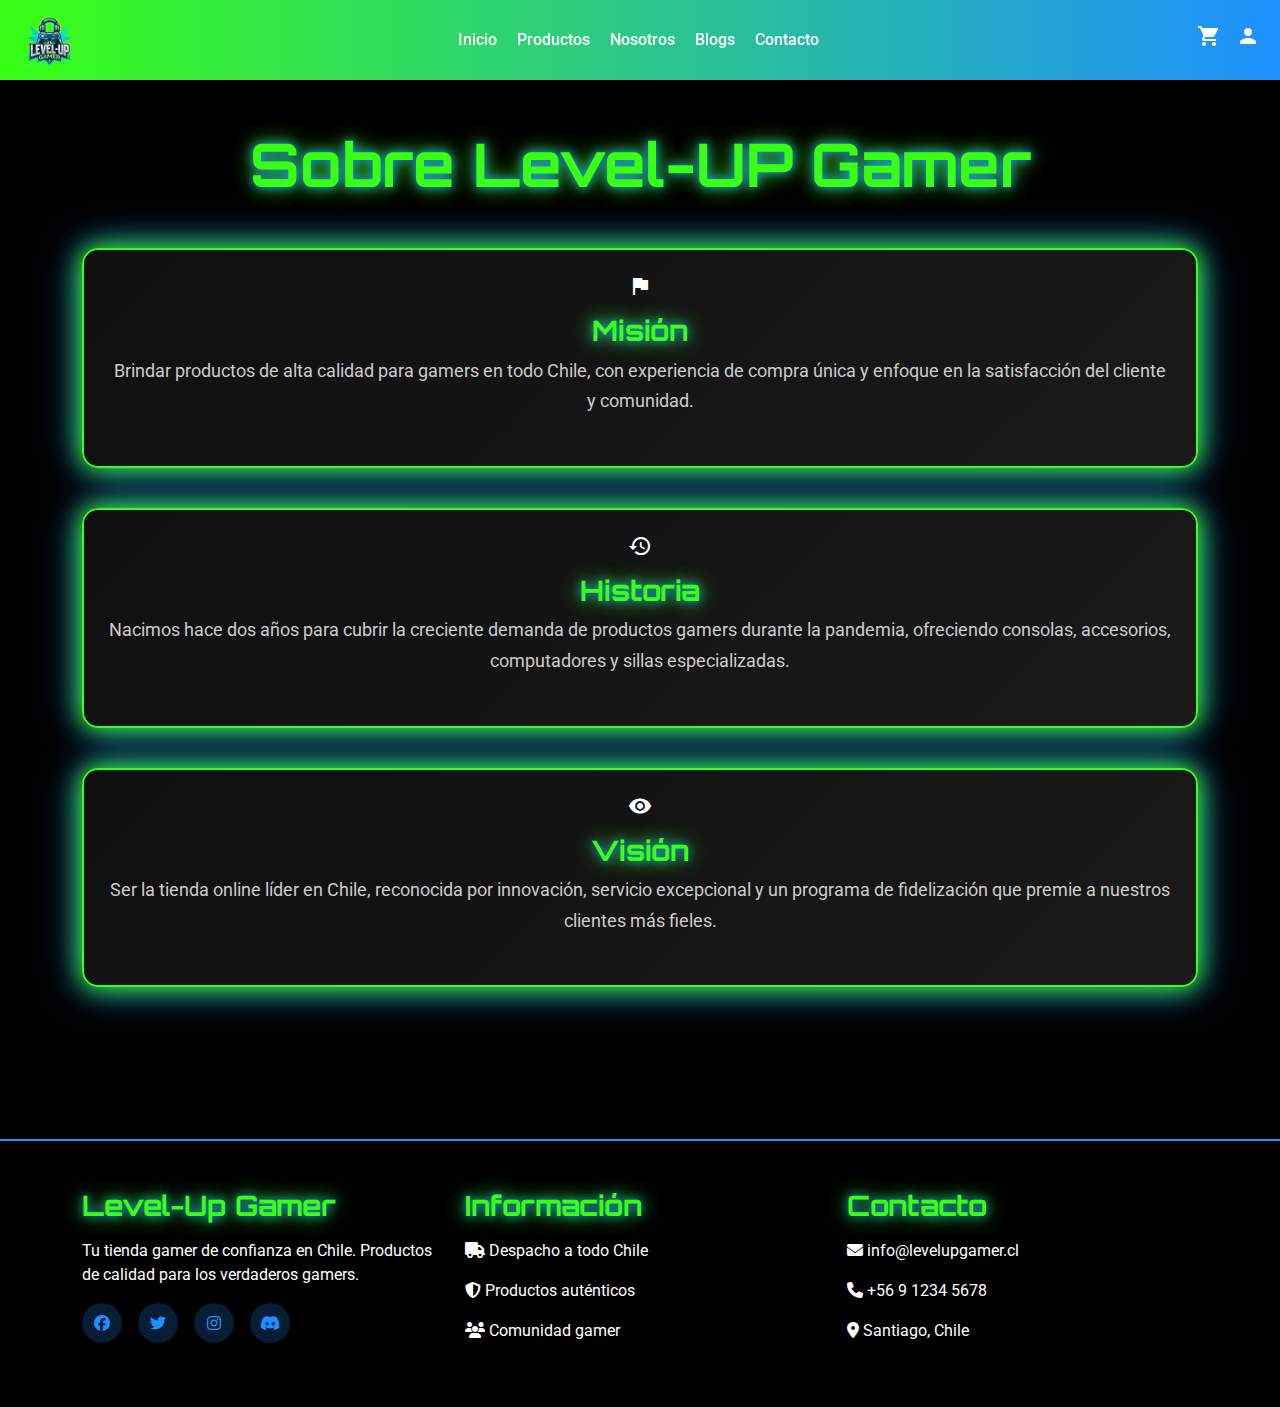
<file: Nosotros.html>
<!DOCTYPE html>
<html lang="es">
<head>
  <meta charset="UTF-8">
  <meta name="viewport" content="width=device-width, initial-scale=1.0">
  <link href="https://cdn.jsdelivr.net/npm/bootstrap@5.3.0/dist/css/bootstrap.min.css" rel="stylesheet">
  <link href="https://cdnjs.cloudflare.com/ajax/libs/font-awesome/6.4.0/css/all.min.css" rel="stylesheet">
  <link rel="stylesheet" href="/css/styles.css">
  <link rel="stylesheet" href="/css/nosotros.css">
  <link href="https://fonts.googleapis.com/icon?family=Material+Icons" rel="stylesheet">
  <title>Nosotros | Level-UP Gamer</title>
</head>
<body>
  <!-- HEADER -->
  <header>
    <nav>
      <div class="logo">
        <a href="index.html"><img src="/img/Logo_Level-U.webp" alt="Logo Level-Up"></a>
      </div>

      <!-- Botón hamburguesa -->
      <div class="menu-toggle" id="menu-toggle">
        <span></span>
        <span></span>
        <span></span>
      </div>

      <ul id="menu">
        <li><a href="index.html">Inicio</a></li>
        <li><a href="productos.html">Productos</a></li>
        <li><a href="Nosotros.html">Nosotros</a></li>
        <li><a href="Blogs.html" class="active">Blogs</a></li>
        <li><a href="contacto.html">Contacto</a></li>
      </ul>
      <div class="icons" id="authArea">
        <a href="carrito.html"><span class="material-icons">shopping_cart</span></a>
        <a href="login.html"><span class="material-icons">person</span></a>
      </div>
    </nav>
    <script>
      const toggle = document.getElementById("menu-toggle");
      const menu = document.getElementById("menu");
      toggle.addEventListener("click", () => {
      menu.classList.toggle("show");
      toggle.classList.toggle("active");
    });
    </script>
  </header>

 <main class="container py-5">
  <h1 class="text-center mb-5">Sobre Level-UP Gamer</h1>

  <div class="nosotros-triangulo">
    <!-- Misión (arriba) -->
    <div class="card-neon mision text-center p-4">
      <span class="material-icons md-48 mb-3">flag</span>
      <h3>Misión</h3>
      <p>
        Brindar productos de alta calidad para gamers en todo Chile, con experiencia de compra única y enfoque en la satisfacción del cliente y comunidad.
      </p>
    </div>

    <!-- Historia (abajo izquierda) -->
    <div class="card-neon historia text-center p-4">
      <span class="material-icons md-48 mb-3">history</span>
      <h3>Historia</h3>
      <p>
        Nacimos hace dos años para cubrir la creciente demanda de productos gamers durante la pandemia, ofreciendo consolas, accesorios, computadores y sillas especializadas.
      </p>
    </div>

    <!-- Visión (abajo derecha) -->
    <div class="card-neon vision text-center p-4">
      <span class="material-icons md-48 mb-3">visibility</span>
      <h3>Visión</h3>
      <p>
        Ser la tienda online líder en Chile, reconocida por innovación, servicio excepcional y un programa de fidelización que premie a nuestros clientes más fieles.
      </p>
    </div>
  </div>
</main>


<!-- Footer -->
    <footer>
        <div class="container footer-content">
            <div class="footer-section">
                <h3>Level-Up Gamer</h3>
                <p>Tu tienda gamer de confianza en Chile. Productos de calidad para los verdaderos gamers.</p>
                <div class="social-share">
                    <a href="#" class="social-btn"><i class="fab fa-facebook"></i></a>
                    <a href="#" class="social-btn"><i class="fab fa-twitter"></i></a>
                    <a href="#" class="social-btn"><i class="fab fa-instagram"></i></a>
                    <a href="#" class="social-btn"><i class="fab fa-discord"></i></a>
                </div>
            </div>
            <div class="footer-section">
                <h3>Información</h3>
                <p><i class="fas fa-truck"></i> Despacho a todo Chile</p>
                <p><i class="fas fa-shield-alt"></i> Productos auténticos</p>
                <p><i class="fas fa-users"></i> Comunidad gamer</p>
            </div>
            <div class="footer-section">
                <h3>Contacto</h3>
                <p><i class="fas fa-envelope"></i> info@levelupgamer.cl</p>
                <p><i class="fas fa-phone"></i> +56 9 1234 5678</p>
                <p><i class="fas fa-map-marker-alt"></i> Santiago, Chile</p>
            </div>
        </div>
    </footer>
  <script src="js/auth.js"></script>
</body>
</html>
</file>
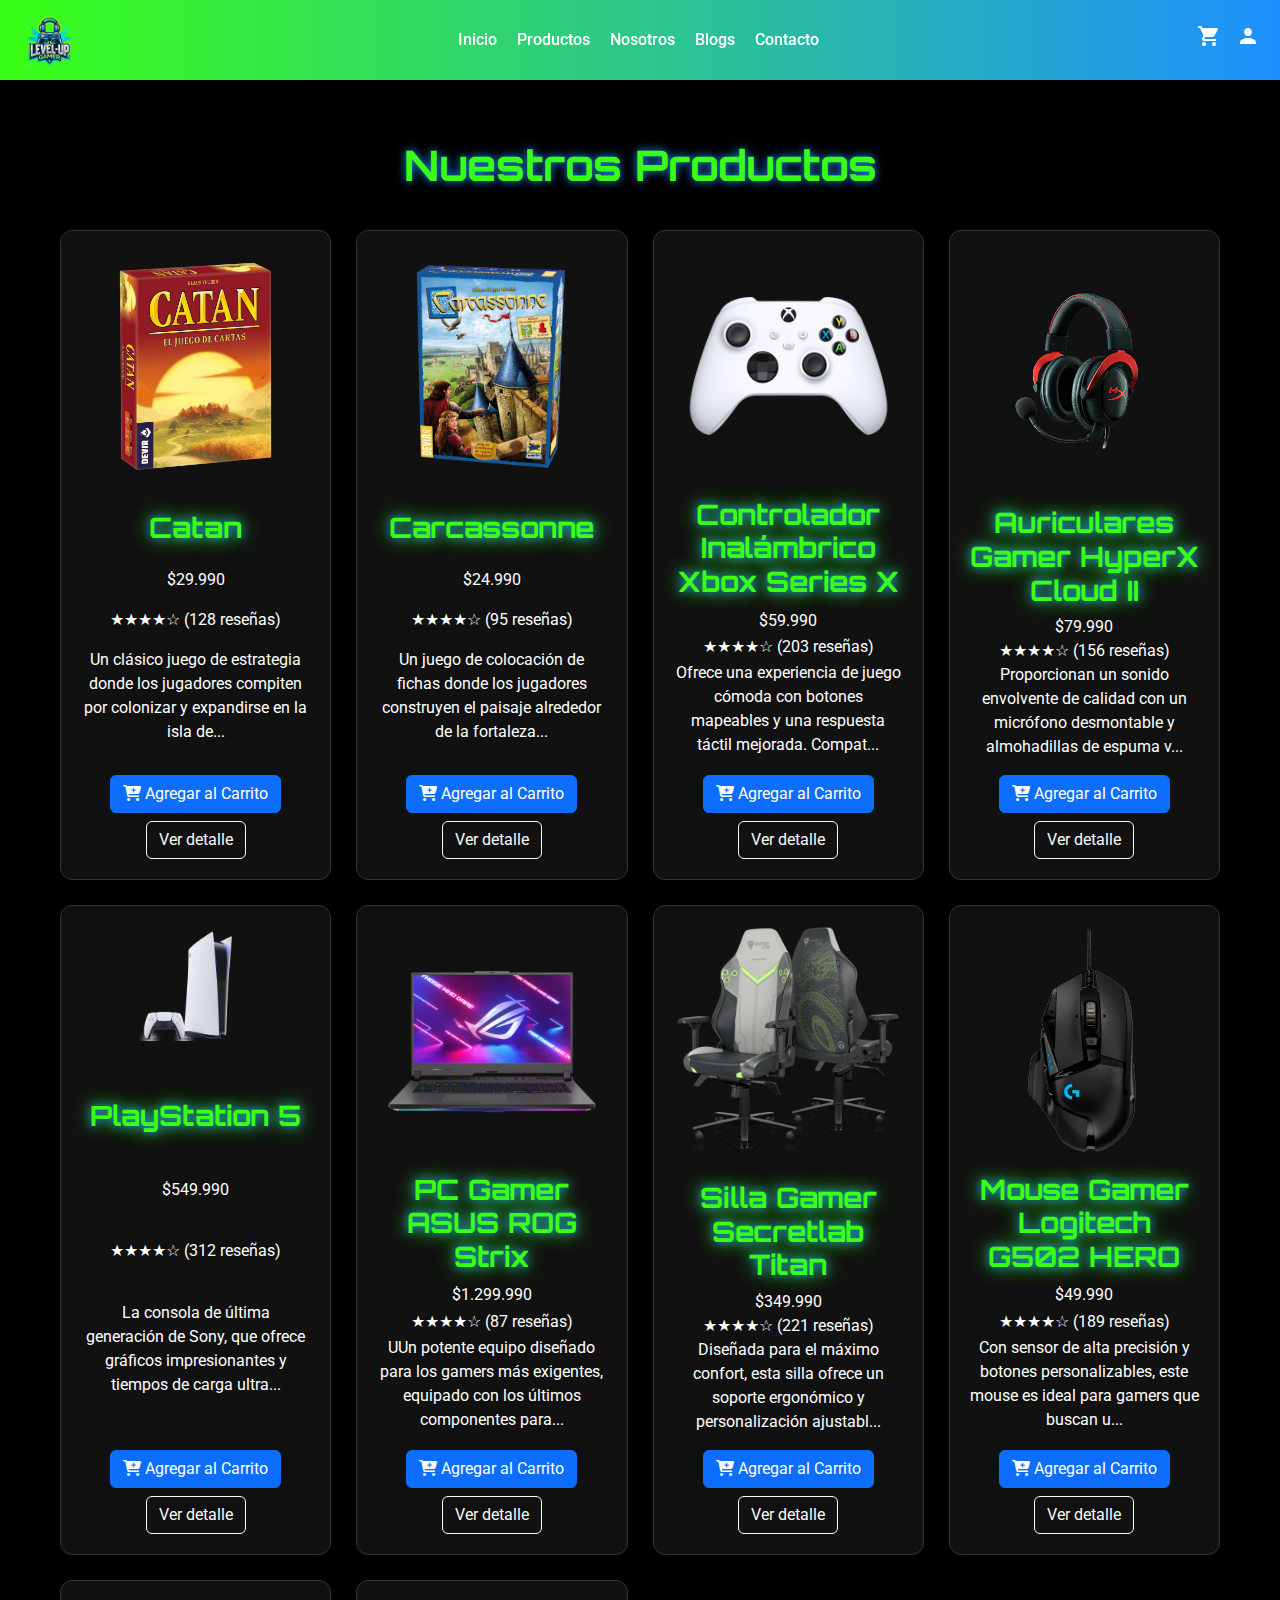
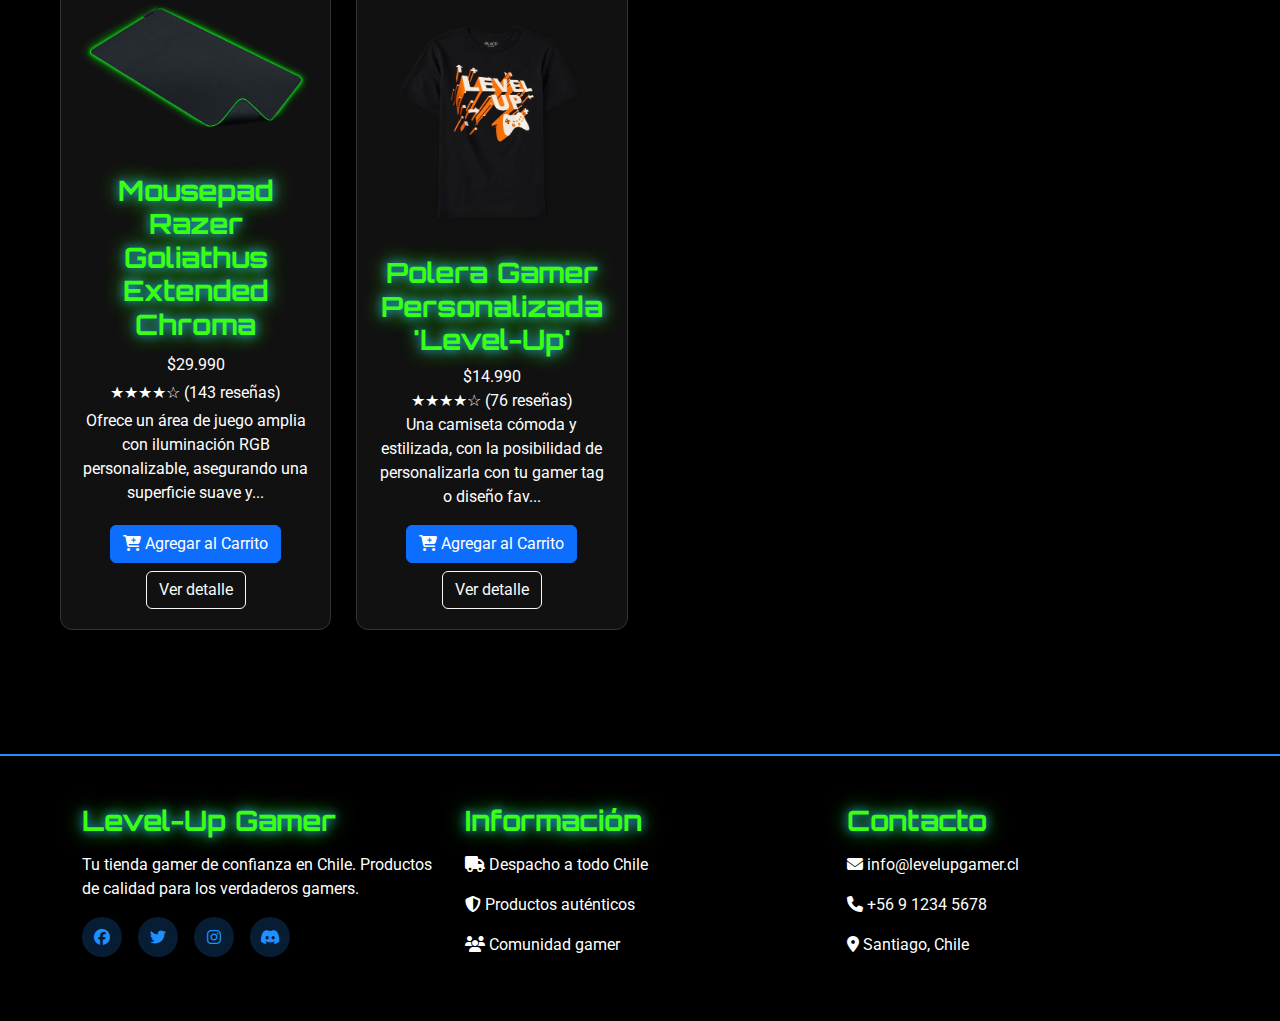
<file: productos.html>
<!DOCTYPE html>
<html lang="es">
<head>
  <meta charset="UTF-8">
  <meta name="viewport" content="width=device-width, initial-scale=1.0">
  <link href="https://cdn.jsdelivr.net/npm/bootstrap@5.3.8/dist/css/bootstrap.min.css" rel="stylesheet">
  <link href="https://fonts.googleapis.com/icon?family=Material+Icons" rel="stylesheet">
  <link href="https://cdnjs.cloudflare.com/ajax/libs/font-awesome/6.4.0/css/all.min.css" rel="stylesheet">
  <link rel="stylesheet" href="/css/styles.css">
  <link rel="stylesheet" href="/css/productos.css">
  <link rel="icon" type="image/png" href="/img/favicon.ico" sizes="32x32">
  <title>Level-UP | Productos</title>
</head>
<body>
    <header>
    <nav>
      <div class="logo">
        <a href="index.html"><img src="/img/Logo_Level-U.webp" alt="Logo Level-Up"></a>
      </div>

      <!-- Botón hamburguesa -->
      <div class="menu-toggle" id="menu-toggle">
        <span></span>
        <span></span>
        <span></span>
      </div>

      <ul id="menu">
        <li><a href="index.html">Inicio</a></li>
        <li><a href="productos.html">Productos</a></li>
        <li><a href="Nosotros.html">Nosotros</a></li>
        <li><a href="Blogs.html" class="active">Blogs</a></li>
        <li><a href="contacto.html">Contacto</a></li>
      </ul>
      <div class="icons" id="authArea">
        <a href="carrito.html"><span class="material-icons">shopping_cart</span></a>
        <a href="login.html"><span class="material-icons">person</span></a>
      </div>
    </nav>
    <script>
      const toggle = document.getElementById("menu-toggle");
      const menu = document.getElementById("menu");
      toggle.addEventListener("click", () => {
      menu.classList.toggle("show");
      toggle.classList.toggle("active");
    });
    </script>
  </header>

  <!-- PRODUCTOS -->
  <main class="productos">
    <h2>Nuestros Productos</h2>
    <div class="grid-productos" id="lista-productos">
    </div>
  </main>

<!-- Footer -->
    <footer>
        <div class="container footer-content">
            <div class="footer-section">
                <h3>Level-Up Gamer</h3>
                <p>Tu tienda gamer de confianza en Chile. Productos de calidad para los verdaderos gamers.</p>
                <div class="social-share">
                    <a href="#" class="social-btn"><i class="fab fa-facebook"></i></a>
                    <a href="#" class="social-btn"><i class="fab fa-twitter"></i></a>
                    <a href="#" class="social-btn"><i class="fab fa-instagram"></i></a>
                    <a href="#" class="social-btn"><i class="fab fa-discord"></i></a>
                </div>
            </div>
            <div class="footer-section">
                <h3>Información</h3>
                <p><i class="fas fa-truck"></i> Despacho a todo Chile</p>
                <p><i class="fas fa-shield-alt"></i> Productos auténticos</p>
                <p><i class="fas fa-users"></i> Comunidad gamer</p>
            </div>
            <div class="footer-section">
                <h3>Contacto</h3>
                <p><i class="fas fa-envelope"></i> info@levelupgamer.cl</p>
                <p><i class="fas fa-phone"></i> +56 9 1234 5678</p>
                <p><i class="fas fa-map-marker-alt"></i> Santiago, Chile</p>
            </div>
        </div>
    </footer>

  <!-- Scripts -->
  <script src="https://cdn.jsdelivr.net/npm/bootstrap@5.3.0/dist/js/bootstrap.bundle.min.js"></script>
  <script src="/js/productos.js"></script>
  <script src="js/auth.js"></script>
</body>
</html>
</file>
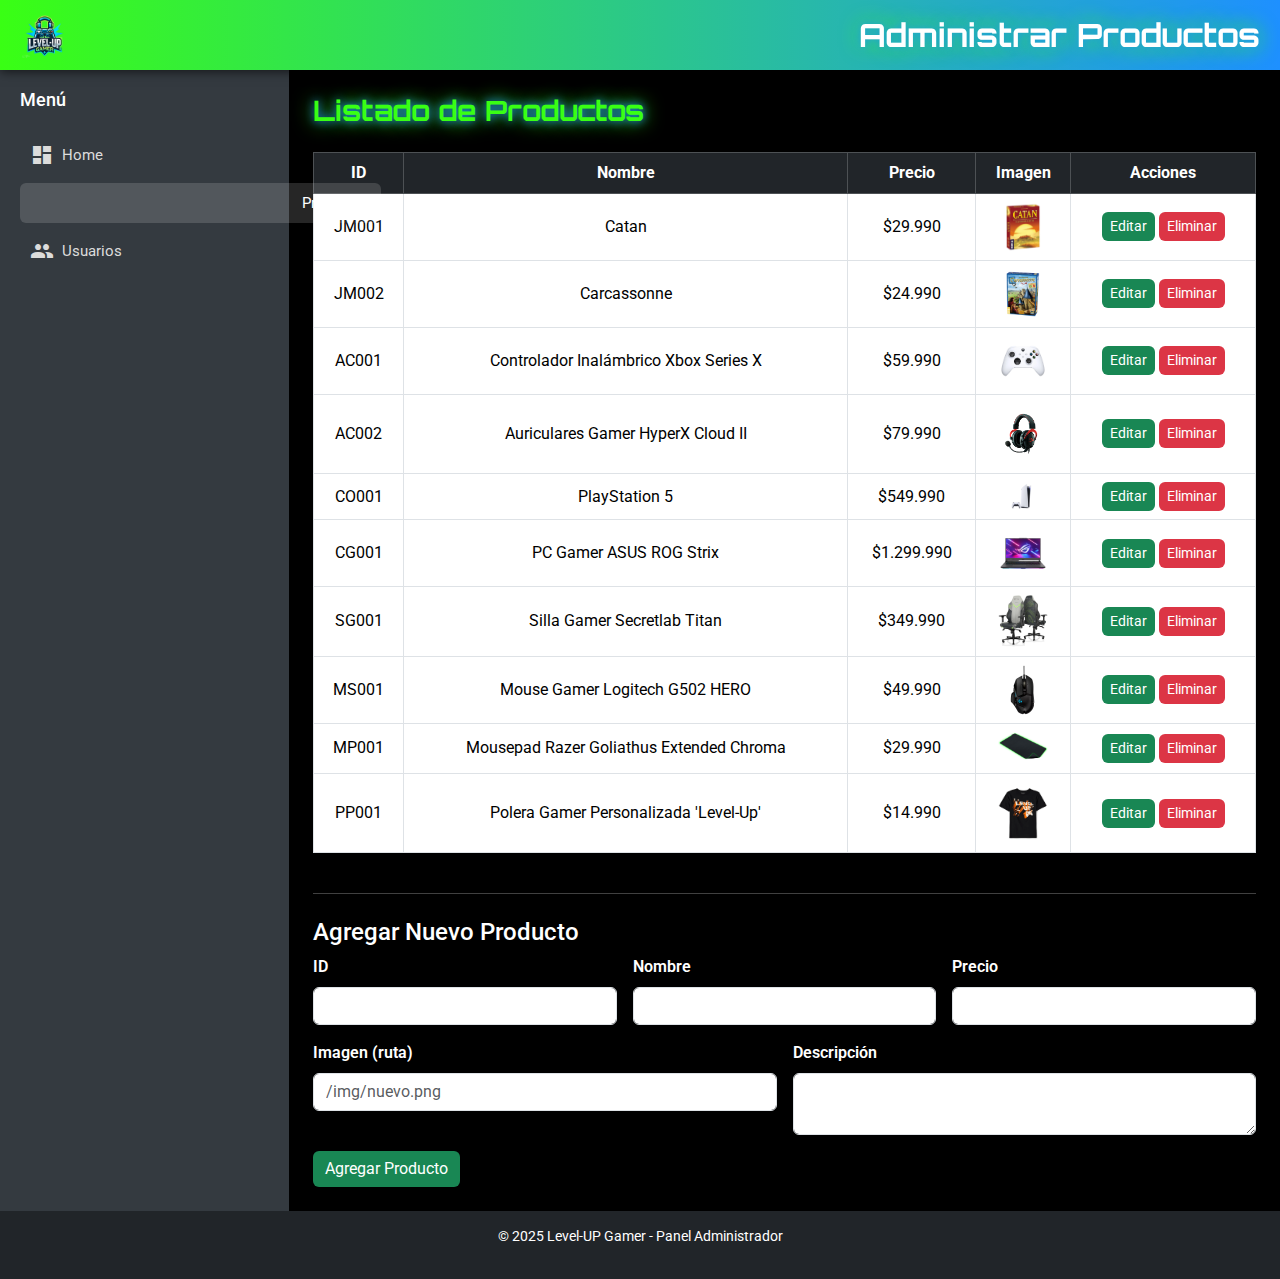
<file: admin/admin_productos.html>
<!DOCTYPE html>
<html lang="es">
<head>
  <meta charset="UTF-8">
  <meta name="viewport" content="width=device-width, initial-scale=1.0">
  <title>Level-UP | Admin Productos</title>
  <link href="https://cdn.jsdelivr.net/npm/bootstrap@5.3.8/dist/css/bootstrap.min.css" rel="stylesheet">
  <link rel="stylesheet" href="/css/admin.css">
  <link rel="icon" type="image/png" href="/img/favicon.ico" sizes="32x32">
  <link href="https://fonts.googleapis.com/icon?family=Material+Icons" rel="stylesheet">
</head>
<body>
  <!-- HEADER -->
  <header>
    <div class="logo">
      <a href="../index.html"><img src="/img/Logo_Level-U.webp" alt="Logo Level-Up"></a>
    </div>
    <h2 class="m-0">Administrar Productos</h2>
    <!-- Botón hamburguesa -->
    <div class="menu-toggle" id="sidebarToggle">
      <span></span>
      <span></span>
      <span></span>
    </div>
  </header>

  <div class="d-flex">
    <!-- SIDEBAR -->
    <aside class="sidebar" id="sidebar">
      <h5 class="mb-4">Menú</h5>
      <ul class="nav flex-column">
        <li class="nav-item mb-2">
          <a href="index.html" class="nav-link">
            <span class="material-icons align-middle">dashboard</span> Home
          </a>
        </li>
        <li class="nav-item mb-2">
          <a href="admin_productos.html" class="nav-link active">
            <span class="material-icons align-middle">inventory_2</span> Productos
          </a>
        </li>
        <li class="nav-item mb-2">
          <a href="admin_usuarios.html" class="nav-link">
            <span class="material-icons align-middle">group</span> Usuarios
          </a>
        </li>
      </ul>
    </aside>

    <!-- CONTENIDO PRINCIPAL -->
    <main class="flex-grow-1 p-4">
      <h3 class="mb-4">Listado de Productos</h3>
      
      <!-- Tabla productos -->
      <div class="table-responsive">
        <table class="table table-bordered table-hover">
          <thead class="table-dark">
            <tr>
              <th>ID</th>
              <th>Nombre</th>
              <th>Precio</th>
              <th>Imagen</th>
              <th>Acciones</th>
            </tr>
          </thead>
          <tbody id="tabla-productos">
            <!-- Se llenará con JS -->
          </tbody>
        </table>
      </div>

      <hr class="my-4">

      <!-- Formulario nuevo producto -->
      <h4>Agregar Nuevo Producto</h4>
      <form id="form-producto" class="row g-3">
        <div class="col-md-4">
          <label class="form-label">ID</label>
          <input type="text" class="form-control" id="id" required>
        </div>
        <div class="col-md-4">
          <label class="form-label">Nombre</label>
          <input type="text" class="form-control" id="nombre" required maxlength="100">
        </div>
        <div class="col-md-4">
          <label class="form-label">Precio</label>
          <input type="number" class="form-control" id="precio" required min="0">
        </div>
        <div class="col-md-6">
          <label class="form-label">Imagen (ruta)</label>
          <input type="text" class="form-control" id="imagen" placeholder="/img/nuevo.png">
        </div>
        <div class="col-md-6">
          <label class="form-label">Descripción</label>
          <textarea class="form-control" id="descripcion" rows="2" maxlength="500"></textarea>
        </div>
        <div class="col-12">
          <button type="submit" class="btn btn-success">Agregar Producto</button>
        </div>
      </form>
    </main>
  </div>

  <!-- FOOTER -->
  <footer>
    <p>© 2025 Level-UP Gamer - Panel Administrador</p>
  </footer>

  <!-- Scripts -->
  <script src="/js/admin_productos.js"></script>
  <script>
    const sidebarToggle = document.getElementById("sidebarToggle");
    const sidebar = document.getElementById("sidebar");
    const body = document.body;

    sidebarToggle.addEventListener("click", (e) => {
      e.stopPropagation();
      sidebar.classList.toggle("active");
      sidebarToggle.classList.toggle("active");
      body.classList.toggle("sidebar-open");
    });

    // Cierra sidebar al hacer clic fuera en móvil
    body.addEventListener("click", (e) => {
      if (window.innerWidth <= 768) {
        if (!sidebar.contains(e.target) && !sidebarToggle.contains(e.target) && sidebar.classList.contains("active")) {
          sidebar.classList.remove("active");
          sidebarToggle.classList.remove("active");
          body.classList.remove("sidebar-open");
        }
      }
    });
  </script>
</body>
</html>
</file>
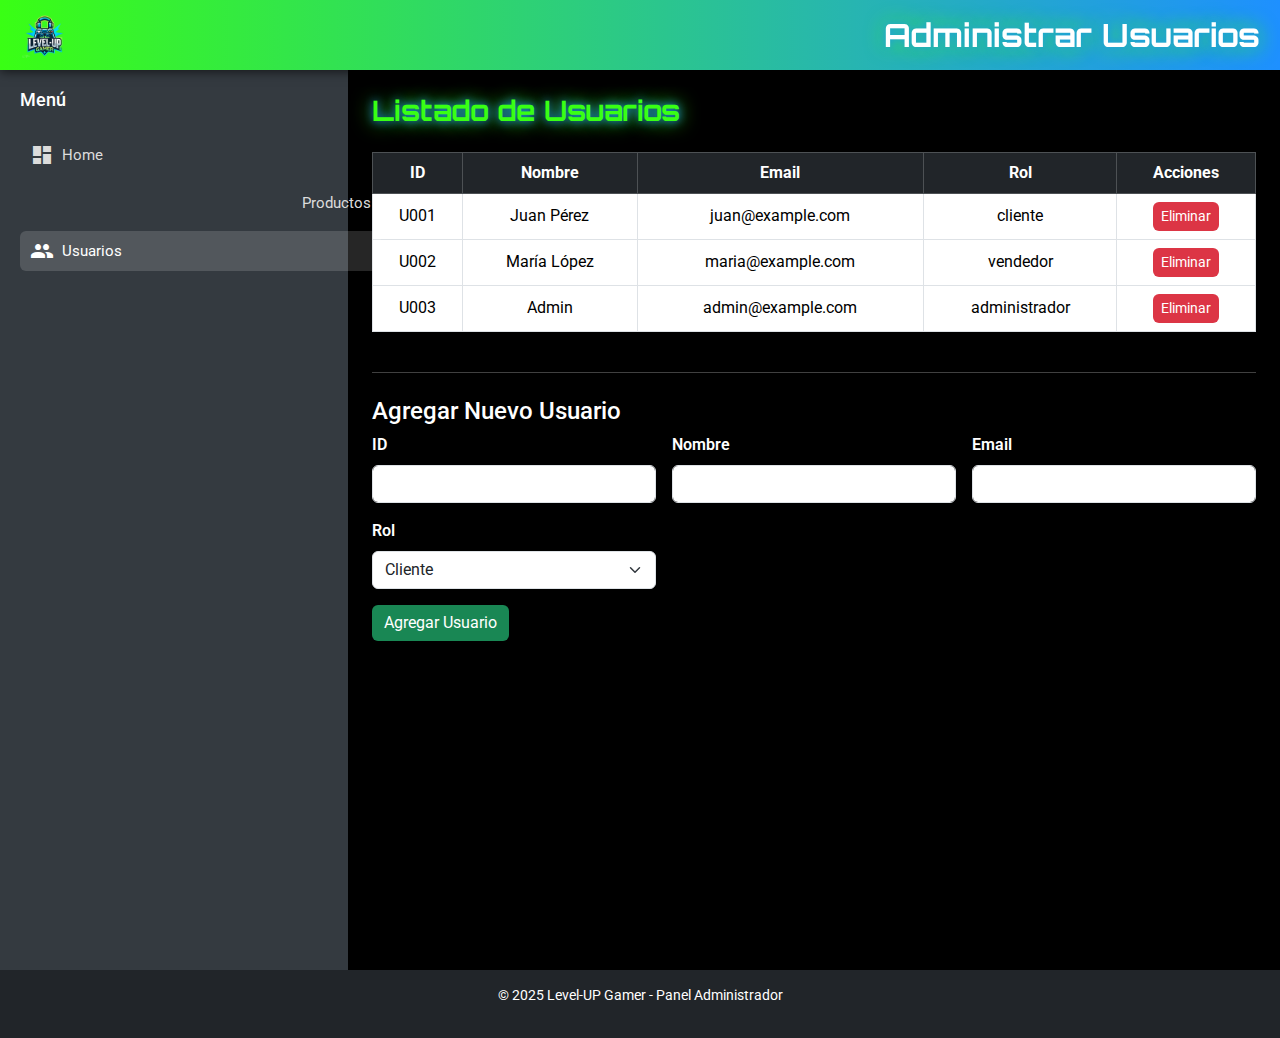
<file: admin/admin_usuarios.html>
<!DOCTYPE html>
<html lang="es">
<head>
  <meta charset="UTF-8">
  <meta name="viewport" content="width=device-width, initial-scale=1.0">
  <title>Level-UP | Admin Usuarios</title>
  <link href="https://cdn.jsdelivr.net/npm/bootstrap@5.3.8/dist/css/bootstrap.min.css" rel="stylesheet">
  <link rel="stylesheet" href="/css/admin.css">
  <link rel="icon" type="image/png" href="/img/favicon.ico" sizes="32x32">
  <link href="https://fonts.googleapis.com/icon?family=Material+Icons" rel="stylesheet">
</head>
<body>
  <!-- HEADER -->
  <header>
    <div class="logo">
      <a href="index.html"><img src="/img/Logo_Level-U.webp" alt="Logo Level-Up"></a>
    </div>
    <h2 class="m-0">Administrar Usuarios</h2>
    <div class="menu-toggle" id="sidebarToggle">
      <span></span>
      <span></span>
      <span></span>
    </div>
  </header>

  <div class="d-flex">
    <!-- SIDEBAR -->
    <aside class="sidebar" id="sidebar">
      <h5 class="mb-4">Menú</h5>
      <ul class="nav flex-column">
        <li class="nav-item mb-2">
          <a href="index.html" class="nav-link">
            <span class="material-icons align-middle">dashboard</span> Home
          </a>
        </li>
        <li class="nav-item mb-2">
          <a href="admin_productos.html" class="nav-link">
            <span class="material-icons align-middle">inventory_2</span> Productos
          </a>
        </li>
        <li class="nav-item mb-2">
          <a href="admin_usuarios.html" class="nav-link active">
            <span class="material-icons align-middle">group</span> Usuarios
          </a>
        </li>
      </ul>
    </aside>

    <!-- CONTENIDO PRINCIPAL -->
    <main class="flex-grow-1 p-4">
      <h3 class="mb-4">Listado de Usuarios</h3>

      <!-- Tabla usuarios -->
      <div class="table-responsive">
        <table class="table table-bordered table-hover">
          <thead class="table-dark">
            <tr>
              <th>ID</th>
              <th>Nombre</th>
              <th>Email</th>
              <th>Rol</th>
              <th>Acciones</th>
            </tr>
          </thead>
          <tbody id="tabla-usuarios">
            <!-- Se llenará con JS -->
          </tbody>
        </table>
      </div>

      <hr class="my-4">

      <!-- Formulario nuevo usuario -->
      <h4>Agregar Nuevo Usuario</h4>
      <form id="form-usuario" class="row g-3">
        <div class="col-md-4">
          <label class="form-label">ID</label>
          <input type="text" class="form-control" id="id" required>
        </div>
        <div class="col-md-4">
          <label class="form-label">Nombre</label>
          <input type="text" class="form-control" id="nombre" required maxlength="100">
        </div>
        <div class="col-md-4">
          <label class="form-label">Email</label>
          <input type="email" class="form-control" id="email" required>
        </div>
        <div class="col-md-4">
          <label class="form-label">Rol</label>
          <select class="form-select" id="rol">
            <option value="cliente">Cliente</option>
            <option value="vendedor">Vendedor</option>
            <option value="administrador">Administrador</option>
          </select>
        </div>
        <div class="col-12">
          <button type="submit" class="btn btn-success">Agregar Usuario</button>
        </div>
      </form>
    </main>
  </div>

  <!-- FOOTER -->
  <footer>
    <p>© 2025 Level-UP Gamer - Panel Administrador</p>
  </footer>

  <!-- Scripts -->
  <script src="/js/admin_usuarios.js"></script>
  <script>
    const sidebarToggle = document.getElementById("sidebarToggle");
    const sidebar = document.getElementById("sidebar");
    const body = document.body;

    sidebarToggle.addEventListener("click", (e) => {
      e.stopPropagation();
      sidebar.classList.toggle("active");
      sidebarToggle.classList.toggle("active");
      body.classList.toggle("sidebar-open");
    });

    // Cierra sidebar al hacer clic fuera en móvil
    body.addEventListener("click", (e) => {
      if (window.innerWidth <= 768) {
        if (!sidebar.contains(e.target) && !sidebarToggle.contains(e.target) && sidebar.classList.contains("active")) {
          sidebar.classList.remove("active");
          sidebarToggle.classList.remove("active");
          body.classList.remove("sidebar-open");
        }
      }
    });
  </script>
</body>
</html>
</file>
<file: css/styles.css>
@import url('https://fonts.googleapis.com/css2?family=Orbitron:wght@400..900&family=Roboto:ital,wght@0,100..900;1,100..900&display=swap');

/* ===== VARIABLES ===== */
:root {
  --color-primary: #39FF14;
  --color-secondary: #1E90FF;
  --color-bg: #000;
  --color-card-bg: #111;
  --color-text: #fff;
  --color-text-alt: #aaa;
  --shadow-neon: 0 0 15px var(--color-secondary), 0 0 25px var(--color-primary);
}

/* ===== TIPOGRAFÍA ===== */
body {
  font-family: 'Roboto', sans-serif;
  color: var(--color-text);
  background-color: var(--color-bg);
  margin: 0;
  padding: 0;
}

h1, h2, h3 {
  font-family: 'Orbitron', sans-serif;
  font-weight: 700;
  color: var(--color-primary);
  text-shadow: 0 0 10px var(--color-secondary), 0 0 20px var(--color-primary);
}

h1 { font-size: 60px; }
h2 { font-size: 40px; }
h3 { font-size: 28px; }

/* ===== HEADER ===== */
header {
  padding: 10px 20px;
  background: linear-gradient(to right, var(--color-primary), var(--color-secondary));
  box-shadow: 0 2px 10px rgba(0,0,0,0.6);
  position: sticky;
  top: 0;
  z-index: 1000;
}

nav {
  display: flex;
  justify-content: space-between;
  align-items: center;
  flex-wrap: wrap;
}

ul {
  list-style: none;
  margin: 0;
  padding: 0;
  display: flex;
  gap: 20px;
}

li a {
  text-decoration: none;
  color: var(--color-text);
  font-weight: 500;
  transition: 0.3s;
}

li a:hover {
  color: var(--color-primary);
  text-shadow: 0 0 5px var(--color-secondary);
}

.logo img { height: 60px; }

.icons {
  display: flex;
  gap: 15px;
  font-size: 24px;
}

.icons a {
  color: var(--color-text);
  transition: 0.3s;
}

.icons a:hover {
  color: var(--color-primary);
}

/* ===== MENU RESPONSIVE ===== */
.menu-toggle {
  display: none;
  flex-direction: column;
  cursor: pointer;
}

.menu-toggle span {
  height: 3px;
  width: 25px;
  background: var(--color-text);
  margin: 4px 0;
  transition: 0.4s;
}

/* ===== FOOTER ===== */
/* Footer */
 footer {
  background: rgba(0, 0, 0, 0.95);
  padding: 3rem 0;
  border-top: 2px solid #1E90FF;
  margin-top: 4rem;
}

.footer-content {
  display: grid;
  grid-template-columns: repeat(auto-fit, minmax(250px, 1fr));
  gap: 2rem;
}

.footer-section h3 {
  color: #39FF14;
  margin-bottom: 1rem;
  font-family: 'Orbitron', monospace;
}
.social-share {
  display: flex;
  gap: 1rem;
  justify-content: start;
  margin: 1rem 0;
}
.social-btn {
  padding: 0.5rem;
  border-radius: 50%;
  background: rgba(30, 144, 255, 0.2);
  color: #1E90FF;
  text-decoration: none;
  width: 40px;
  height: 40px;
  display: flex;
  align-items: center;
  justify-content: center;
  transition: all 0.3s;
}

.social-btn:hover {
  background: #1E90FF;
  color: #000;
}


/* ===== ANIMACIONES ===== */
@keyframes fadeInLeft {
  0% { opacity: 0; transform: translateX(-50px); }
  100% { opacity: 1; transform: translateX(0); }
}

.animate-text { animation: fadeInLeft 1s forwards; }
.animate-text-delay { animation: fadeInLeft 1s 0.5s forwards; }
.animate-text-delay2 { animation: fadeInLeft 1s 1s forwards; }
.animate-text-delay3 { animation: fadeInLeft 1s 1.5s forwards; }

@keyframes float {
  0%, 100% { transform: translateY(0); }
  50% { transform: translateY(-15px); }
}

.animate-button {
  transition: transform 0.3s, box-shadow 0.3s;
}

.animate-button:hover {
  transform: scale(1.05);
  box-shadow: 0 0 15px rgba(255,255,255,0.6);
}

/* ===== DIVISOR ===== */
.banner-divider {
  height: 4px;
  width: 80%;
  margin: 0 auto 60px;
  background: linear-gradient(to right, rgba(57,255,20,0.8), rgba(30,144,255,0.8));
  border-radius: 2px;
  box-shadow: 0 0 10px rgba(57,255,20,0.4), 0 0 15px rgba(30,144,255,0.4);
  animation: neonGlow 2s infinite;
}

@keyframes neonGlow {
  0%, 100% { opacity: 0.7; }
  50% { opacity: 1; }
}

/* ===== RESPONSIVE MENU LATERAL OSCURO ===== */
@media (max-width: 768px) {
  .logo { 
    display: none; 
  }

  .menu-toggle { 
    display: flex; 
    order: -1; 
    z-index: 3000;
    position: relative;
  }

  .icons { 
    margin-left: auto; 
  }

  nav ul {
    position: fixed;
    top: 0;
    left: -260px;
    width: 260px;
    height: 100%;
    background: linear-gradient(to right, rgba(55, 255, 20, 0.4), rgba(30, 143, 255, 0.4));
    flex-direction: column;
    padding: 80px 20px 20px;
    transition: left 0.4s ease, box-shadow 0.4s ease;
    z-index: 2500;
    box-shadow: 4px 0 25px rgba(0,0,0,0.8);
    backdrop-filter: blur(6px);
  }

  nav ul.show {
    left: 0;
    animation: slideIn 0.4s ease forwards;
    background: linear-gradient(to right, rgba(55, 255, 20, 0.3), rgba(30, 143, 255, 0.3));
  }

  nav ul li { 
    margin: 12px 0; 
    border-bottom: 1px solid rgba(255, 255, 255, 0.24); 
  }

  nav ul li:last-child { 
    border-bottom: none; 
  }

  nav ul li a {
    text-decoration: none;
    color: var(--color-text);
    font-weight: 500;
    font-size: 18px;
    display: block;
    padding: 12px 5px;
    transition: 0.3s, background 0.3s;
    border-radius: 5px;
  }

  nav ul li a:hover {
    color: var(--color-primary);
    padding-left: 10px;
    text-shadow: 0 0 5px var(--color-secondary);
    background: linear-gradient(to right, rgba(57,255,20,0.35), rgba(30,144,255,0.35));
  }
  
  /* Bloquea la interacción con el contenido cuando el menú está abierto */
  body.menu-open main {
    pointer-events: none;
    filter: blur(2px);
  }
}

/* ===== ANIMACIÓN MENÚ ===== */
@keyframes slideIn {
  0% { transform: translateX(-80px); opacity: 0; }
  100% { transform: translateX(0); opacity: 1; }
}

/* ===== SECCIÓN CATEGORÍAS ===== */
.categories {
  padding: 4rem 0;
}

.section-title {
  font-family: 'Orbitron', monospace;
  font-size: 2.5rem;
  text-align: center;
  margin-bottom: 3rem;
  color: #39FF14;
}

.category-grid {
  display: grid;
  grid-template-columns: repeat(auto-fit, minmax(200px, 1fr));
  gap: 1.5rem;
  margin-bottom: 2rem;
}

.category-card {
  background: rgba(30, 144, 255, 0.1);
  border-radius: 15px;
  padding: 1.5rem;
  text-align: center;
  cursor: pointer;
  transition: all 0.3s;
  border: 1px solid transparent;
}

.category-card:hover,
.category-card.active {
  border-color: #39FF14;
  box-shadow: 0 5px 20px rgba(57, 255, 20, 0.3);
  transform: translateY(-5px);
}

.category-icon {
  font-size: 2.5rem;
  color: #1E90FF;
  margin-bottom: 1rem;
}

/* Ocultar sección de categorías en móviles */
@media (max-width: 768px) {
  #categories {
    display: none !important;
  }
}


/* ===== PRODUCTOS ===== */
.products {
  padding: 4rem 0;
}

.products-grid {
  display: grid;
  grid-template-columns: repeat(auto-fit, minmax(220px, 1fr));
  gap: 1.5rem;
}

.product-card {
  background-color: var(--color-card-bg);
  border-radius: 15px;
  padding: 1rem;
  text-align: center;
  transition: all 0.3s;
  border: 1px solid transparent;
}

.product-card:hover {
  border-color: var(--color-primary);
  box-shadow: var(--shadow-neon);
  transform: translateY(-5px);
}

.product-card img {
  max-width: 100%;
  border-radius: 10px;
}

.product-card h6 {
  margin-top: 0.5rem;
  font-size: 1.1rem;
  color: var(--color-primary);
}

.product-card .descripcion {
  font-size: 0.9rem;
  color: var(--color-text-alt);
  margin: 0.5rem 0;
}

.product-card .precio {
  font-weight: bold;
  margin: 0.5rem 0;
}

.product-card .btn {
  font-size: 0.9rem;
  margin-top: 0.3rem;
}
  body.menu-open .card.resumen {
  pointer-events: none;
  opacity: 0.5;  
}
.user-profile {
    background: rgba(30, 144, 255, 0.1); 
    border-radius: 15px;
    padding: 2rem;
    margin: 2rem 0;
    border: 2px solid #1E90FF;
    display: none;
    box-shadow: 0 4px 10px rgba(0, 0, 0, 0.1);
    transition: all 0.3s ease-in-out;
}

.user-profile.active {
    display: block;
    transform: translateY(0);
    opacity: 1;
}

.level-display {
    display: flex;
    flex-wrap: wrap;
    align-items: center;
    gap: 1rem;
    margin-bottom: 1rem;
}

.level-badge {
    background: linear-gradient(45deg, #39FF14, #1E90FF);
    padding: 0.6rem 1.2rem;
    border-radius: 25px;
    color: #000;
    font-weight: bold;
    font-size: 1rem;
    box-shadow: 0 2px 6px rgba(0, 0, 0, 0.2);
}

.points-display {
    color: #39FF14;
    font-size: 1.1rem;
    font-weight: 500;
}

/* Estilo del código de referido */
.referral-code {
    background: rgba(57, 255, 20, 0.1);
    padding: 0.5rem 1rem;
    border-radius: 15px;
    border: 1px dashed #39FF14;
    font-weight: 500;
    color: #000;
    margin-top: 1rem;
}

.referral-code span {
    font-weight: bold;
    color: #1E90FF;
}

/* Responsivo */
@media (max-width: 768px) {
    .level-display {
        flex-direction: column;
        align-items: flex-start;
        gap: 0.5rem;
    }

    .level-badge, .points-display, .referral-code {
        width: 100%;
        text-align: center;
    }
}
</file>
<file: css/banner.css>
/* ===== BANNER ===== */
.banner {
  display: flex;
  align-items: center;
  justify-content: space-between;
  gap: 40px;
  padding: 80px 60px;
  background: radial-gradient(circle at center, #0a0a0a 60%, #000 100%);
  min-height: 80vh;
}

.banner .text { flex: 1; }

.banner .text h1 {
  font-size: 64px;
  margin-bottom: 20px;
  text-shadow: var(--shadow-neon);
}

.banner .text p {
  font-size: 20px;
  color: #d3d3d3;
  margin-bottom: 30px;
  line-height: 1.6;
}

.banner .btn {
  background: var(--color-primary);
  color: var(--color-bg);
  font-weight: bold;
  padding: 14px 36px;
  border-radius: 8px;
  text-decoration: none;
  text-transform: uppercase;
  transition: 0.3s;
  display: inline-block;
}

.banner .btn:hover {
  background: var(--color-secondary);
  color: var(--color-text);
  box-shadow: var(--shadow-neon);
}

.banner img {
  flex: 1;
  width: 100%;
  max-width: 700px;
  border-radius: 12px;
  filter: drop-shadow(0 0 25px var(--color-primary)) drop-shadow(0 0 35px var(--color-secondary));
  animation: float 3s ease-in-out infinite;
}

/* ===== RESPONSIVE BANNER ===== */
@media (max-width: 900px) {
  .banner {
    flex-direction: column;
    text-align: center;
    padding: 60px 20px;
  }
  .banner img { display: none; }
  .banner .text h1 { font-size: 42px; }
  .banner .text p { font-size: 16px; }
}
</file>
<file: css/productos.css>
/* ===== PRODUCTOS ===== */
.productos {
  padding: 60px 20px;
  max-width: 1200px;
  margin: 0 auto;
}

.productos h2 {
  text-align: center;
  margin-bottom: 40px;
  font-size: 42px;
  color: var(--color-primary);
  text-shadow: 0 0 10px var(--color-secondary);
}

.grid-productos {
  display: grid;
  grid-template-columns: repeat(auto-fill, minmax(250px, 1fr));
  gap: 25px;
}

.card {
  background: var(--color-card-bg);
  border: 1px solid #333;
  border-radius: 12px;
  text-align: center;
  padding: 20px;
  transition: 0.3s;
  display: flex;
  flex-direction: column;
  justify-content: space-between;
  color: #fff;
}

.card:hover {
  transform: translateY(-5px);
  box-shadow: var(--shadow-neon);
}

.card img {
  width: 100%;
  height: auto;
  max-height: 240px;
  object-fit: contain; 
  background-color: #111; 
  border-radius: 8px;
  margin-bottom: 15px;
}


.card h6 { font-size: 18px; color: var(--color-secondary); margin-bottom: 10px; }
.card .descripcion { font-size: 14px; color: var(--color-text-alt); margin-bottom: 10px; min-height: 40px; }
.card .precio { font-weight: bold; color: var(--color-primary); font-size: 18px; margin-top: auto; }
</file>
<file: css/admin.css>
@import url('https://fonts.googleapis.com/css2?family=Orbitron:wght@400..900&family=Roboto:ital,wght@0,100..900;1,100..900&display=swap');

/* ===== VARIABLES ===== */
:root {
  --color-primary: #39FF14;
  --color-secondary: #1E90FF;
  --color-bg: #000;
  --color-sidebar-bg: #343a40;
  --color-card-bg: #111;
  --color-text: #fff;
  --color-text-alt: #aaa;
  --shadow-neon: 0 0 15px var(--color-secondary), 0 0 25px var(--color-primary);
}

/* ===== BODY ===== */
body {
  font-family: 'Roboto', sans-serif;
  color: var(--color-text);
  background-color: var(--color-bg);
  margin: 0;
  padding: 0;
  overflow-x: hidden;
}

/* ===== HEADER ===== */
header {
  display: flex;
  align-items: center;
  justify-content: space-between;
  padding: 10px 20px;
  background: linear-gradient(to right, var(--color-primary), var(--color-secondary));
  box-shadow: 0 2px 10px rgba(0,0,0,0.6);
  position: sticky;
  top: 0;
  z-index: 1100;
}

header .logo img { height: 50px; }

header h2 {
  margin: 0;
  font-family: 'Orbitron', sans-serif;
  font-weight: 700;
  color: var(--color-text);
}

/* ===== BOTÓN HAMBURGUESA ===== */
.menu-toggle {
  width: 30px;
  height: 25px;
  display: none;
  flex-direction: column;
  justify-content: space-between;
  cursor: pointer;
  z-index: 1101;
}

.menu-toggle span {
  display: block;
  height: 3px;
  background-color: var(--color-text);
  border-radius: 2px;
  transition: all 0.3s ease;
}

.menu-toggle.active span:nth-child(1) { transform: rotate(45deg) translate(5px, 5px); }
.menu-toggle.active span:nth-child(2) { opacity: 0; }
.menu-toggle.active span:nth-child(3) { transform: rotate(-45deg) translate(5px, -5px); }

/* ===== SIDEBAR ===== */
aside.sidebar {
  min-width: 220px;
  background: var(--color-sidebar-bg);
  padding: 20px;
  min-height: 100vh;
  transition: transform 0.3s ease;
  z-index: 1050;
}

aside h5 {
  color: var(--color-text);
  font-size: 1.1rem;
  margin-bottom: 1rem;
}

aside .nav-link {
  color: #dcdcdc;
  font-size: 0.95rem;
  display: flex;
  align-items: center;
  gap: 8px;
  padding: 8px 10px;
  border-radius: 6px;
  transition: background 0.2s ease, color 0.2s ease;
}

aside .nav-link:hover, aside .nav-link.active {
  background: rgba(255, 255, 255, 0.15);
  color: #ffffff;
}

/* ===== TABLAS ===== */
table {
  background: #ffffff;
  color: #212529;
}
table th {
  background: #212529 !important;
  color: #ffffff !important;
  text-align: center;
}
table td {
  vertical-align: middle;
  text-align: center;
}
table img {
  border-radius: 6px;
}

/* ===== FORMULARIOS ===== */
form label {
  font-weight: 600;
}
form input, form textarea {
  border-radius: 8px;
  box-shadow: none !important;
}
form input:focus, form textarea:focus {
  border-color: #0d6efd;
  box-shadow: 0 0 0 0.2rem rgba(13,110,253,0.25) !important;
}

/* ===== BOTONES ===== */
.btn {
  border-radius: 6px;
}
.btn-primary {
  background: #0d6efd;
  border: none;
}
.btn-primary:hover {
  background: #0b5ed7;
}
.btn-success {
  background: #198754;
  border: none;
}
.btn-success:hover {
  background: #157347;
}
.btn-danger {
  background: #dc3545;
  border: none;
}
.btn-danger:hover {
  background: #bb2d3b;
}

/* ===== TARJETAS ===== */
.card {
  border-radius: 12px;
  transition: transform 0.2s ease, box-shadow 0.2s ease;
  background: var(--color-card-bg);
  color: var(--color-text);
}
.card:hover {
  transform: translateY(-3px);
  box-shadow: 0 6px 15px rgba(0,0,0,0.15);
}

/* ===== FOOTER ===== */
footer {
  background: #212529;
  color: #ffffff;
  padding: 15px;
  font-size: 0.9rem;
  text-align: center;
}

/* ===== RESPONSIVE SIDEBAR ===== */
@media (max-width: 768px) {
  .menu-toggle { display: flex; }

  aside.sidebar {
    position: fixed;
    top: 0;
    left: -250px;
    width: 250px;
    height: 100%;
    transform: translateX(0);
    transition: left 0.3s ease;
    z-index: 1100;
  }

  aside.sidebar.active { left: 0; }

  body.sidebar-open::after {
    content: '';
    position: fixed;
    top: 0;
    left: 0;
    width: 100%;
    height: 100%;
    background: rgba(0,0,0,0.5);
    z-index: 1099;
  }
}

/* ===== ANIMACIONES ===== */
@keyframes fadeInLeft {
  0% { opacity: 0; transform: translateX(-50px); }
  100% { opacity: 1; transform: translateX(0); }
}
.animate-text { animation: fadeInLeft 1s forwards; }

/* ===== TIPOGRAFÍA TITULOS ===== */
h1, h2, h3 {
  font-family: 'Orbitron', sans-serif;
  font-weight: 700;
  color: var(--color-primary);
  text-shadow: 0 0 10px var(--color-secondary), 0 0 20px var(--color-primary);
}
</file>
<file: css/blog.css>
/* ===== VARIABLES ===== */
:root {
  --color-bg: #0a0a0a;
  --color-glass: rgba(255, 255, 255, 0.05);
  --color-primary: #39FF14;
  --color-secondary: #00CFFF;
  --color-text: #fff;
  --color-muted: #aaa;
  --radius: 16px;
  --transition: 0.4s;
  --shadow-neon: 0 0 10px var(--color-primary), 0 0 20px var(--color-secondary);
}

/* ===== ESTILOS GENERALES ===== */
body {
  font-family: 'Roboto', sans-serif;
  background: radial-gradient(circle at top, #0f0f0f 0%, #000 100%);
  color: var(--color-text);
  margin: 0;
  padding: 0;
}

h1, h2, h3 {
  font-family: 'Orbitron', sans-serif;
  letter-spacing: 1px;
  text-transform: uppercase;
  margin-bottom: 1rem;
}

h1 { font-size: 42px; color: var(--color-primary); }
h2 { font-size: 32px; color: var(--color-secondary); }
h3 { font-size: 22px; color: var(--color-primary); }

p { line-height: 1.6; margin-bottom: 1rem; }

/* ===== LISTADO DE BLOGS ===== */
.main-blogs {
  padding: 60px 20px;
  max-width: 1200px;
  margin: auto;
  text-align: center;
}

.grid-blogs {
  display: grid;
  grid-template-columns: repeat(auto-fit, minmax(320px, 1fr));
  gap: 30px;
  margin-top: 40px;
}

.blog-card {
  background: var(--color-glass);
  backdrop-filter: blur(10px);
  border-radius: var(--radius);
  overflow: hidden;
  position: relative;
  transition: var(--transition);
  border: 1px solid rgba(255, 255, 255, 0.08);
  box-shadow: 0 4px 20px rgba(0,0,0,0.6);
}

.blog-card:hover {
  transform: translateY(-10px) scale(1.02);
  box-shadow: var(--shadow-neon);
}

.blog-card img {
  width: 100%;
  height: 200px;
  object-fit: cover;
  transition: var(--transition);
  border-bottom: 1px solid rgba(255,255,255,0.1);
}

.blog-card:hover img {
  filter: brightness(1.2) saturate(1.2);
}

.blog-card-content {
  padding: 20px;
  text-align: left;
}

.blog-card-content h3 {
  margin-top: 0;
  margin-bottom: 12px;
  font-size: 20px;
  color: var(--color-primary);
}

.blog-card-content p {
  font-size: 14px;
  color: var(--color-muted);
  margin-bottom: 20px;
}

.blog-card-content a {
  text-decoration: none;
  padding: 10px 18px;
  border-radius: 8px;
  font-weight: bold;
  font-size: 14px;
  transition: var(--transition);
  display: inline-block;
  background: linear-gradient(45deg, var(--color-primary), var(--color-secondary));
  color: #000;
  box-shadow: 0 0 10px var(--color-primary), 0 0 20px var(--color-secondary);
}

.blog-card-content a:hover {
  transform: scale(1.1);
  box-shadow: 0 0 15px var(--color-secondary), 0 0 30px var(--color-primary);
  color: var(--color-text);
}

/* ===== DETALLE DEL BLOG ===== */
.blog-detalle {
  padding: 60px 20px;
  max-width: 900px;
  margin: auto;
}

.blog-detalle img {
  width: 100%;
  max-height: 450px;
  object-fit: cover;
  border-radius: var(--radius);
  margin-bottom: 25px;
  box-shadow: var(--shadow-neon);
}

.blog-detalle h1 {
  margin-bottom: 10px;
  font-size: 36px;
  color: var(--color-primary);
}

.blog-detalle .fecha {
  font-size: 14px;
  color: var(--color-muted);
  margin-bottom: 25px;
  display: block;
}

.blog-detalle p {
  font-size: 16px;
  color: var(--color-text);
  margin-bottom: 20px;
}

.blog-detalle .btn-volver {
  display: inline-block;
  padding: 10px 18px;
  border-radius: 8px;
  background: linear-gradient(45deg, var(--color-primary), var(--color-secondary));
  text-decoration: none;
  font-weight: bold;
  transition: var(--transition);
  color: #000;
  box-shadow: var(--shadow-neon);
}

.blog-detalle .btn-volver:hover {
  transform: scale(1.1);
  color: var(--color-text);
}

/* ===== RESPONSIVE ===== */
@media (max-width: 768px) {
  h1 { font-size: 32px; }
  h2 { font-size: 26px; }
  .blog-card img { height: 180px; }
}
</file>
<file: css/carrito.css>
/* ===== AJUSTES DEL CARRITO ===== */
.carrito-item {
  display: flex;
  flex-direction: row;
  align-items: center;
  justify-content: space-between;
  gap: 20px;
  border-radius: 12px;
  background: #111;
  border: 1px solid #333;
  padding: 15px;
  box-shadow: 0 2px 6px rgba(0,0,0,0.3);
}

.carrito-item .d-flex.align-items-center.mb-2.mb-md-0 {
  display: flex;
  align-items: center;
  gap: 15px;
  flex: 1;
}

.carrito-item .carrito-img {
  width: 80px;
  height: 80px;
  object-fit: contain;
  border-radius: 8px;
}

.carrito-item div > h6,
.carrito-item div > p {
  margin-left: 10px;
}

.carrito-item h6 {
  font-weight: bold;
  color: #39FF14;
}

.carrito-item p {
  color: #f5ecec;
  margin-bottom: 0;
}

button.btn-outline-secondary {
  min-width: 32px;
}

.card.sticky-top {
  background-color: #111;
  color: #ffffff;
  z-index: 500 !important;
}

.card.sticky-top h4,
.card.sticky-top p strong,
.card.sticky-top p {
  color: #ffffff;
}

.card.sticky-top .btn {
  margin-bottom: 10px;
}

.card.sticky-top .btn:last-child {
  margin-bottom: 0;
}

/* BOTONES DE CANTIDAD */
.carrito-item .btn-outline-secondary {
  background-color: #222;
  color: #ffffff;
  border-color: #555;
  transition: 0.3s;
}

.carrito-item .btn-outline-secondary:hover {
  background-color: #39FF14;
  color: #000;
  border-color: #39FF14;
}

.carrito-item .cantidad {
  color: #ffffff;
  font-weight: bold;
  min-width: 24px;
  text-align: center;
  display: inline-block;
}

@media (max-width: 768px) {
  .carrito-item {
    flex-direction: column;
    align-items: flex-start;
  }

  .carrito-item .d-flex.align-items-center.gap-2 {
    margin-top: 10px;
  }
}

/* Sticky resumen del carrito */
.card.resumen {
  position: sticky; 
  top: 20px;
  z-index: 1000;    
  background-color: #111;
  color: #fff;
}

body.menu-open .card.resumen {
  pointer-events: none;
  opacity: 0.5; 
}
</file>
<file: css/contacto.css>
/* ===== FORMULARIO DE CONTACTO ===== */
form {
  background: rgba(20, 20, 20, 0.85); 
  backdrop-filter: blur(12px) saturate(150%);
  border-radius: var(--radius, 12px);
  box-shadow: 0 0 20px rgba(57, 255, 20, 0.2), 0 0 40px rgba(30, 144, 255, 0.15);
  padding: 2rem;
  transition: transform 0.3s ease, box-shadow 0.3s ease;
}

form:hover {
  transform: translateY(-4px);
  box-shadow: 0 0 25px var(--color-primary), 0 0 50px rgba(30, 144, 255, 0.4);
}

/* ===== CAMPOS DE TEXTO ===== */
input, textarea {
  background-color: rgba(15, 15, 15, 0.9);
  color: var(--color-text, #fff);
  border: 1px solid rgba(255,255,255,0.15);
  border-radius: 8px;
  padding: 0.9rem 1rem;
  width: 100%;
  font-size: 1rem;
  transition: all 0.3s ease;
}

input::placeholder, textarea::placeholder {
  color: rgba(200,200,200,0.6);
  font-style: italic;
}

input:focus, textarea:focus {
  border-color: var(--color-primary, #39FF14);
  box-shadow: 0 0 12px var(--color-primary), inset 0 0 8px rgba(57, 255, 20, 0.3);
  outline: none;
}

/* ===== BOTÓN ENVIAR ===== */
button.btn-primary {
  background: linear-gradient(135deg, var(--color-primary), var(--color-secondary));
  color: #000;
  font-weight: 700;
  border: none;
  border-radius: 10px;
  padding: 0.9rem 2rem;
  box-shadow: 0 0 15px var(--color-primary), 0 0 30px rgba(30, 144, 255, 0.3);
  transition: all 0.3s ease;
}

button.btn-primary:hover {
  transform: scale(1.07) translateY(-2px);
  color: var(--color-text);
  box-shadow: 0 0 20px var(--color-secondary), 0 0 40px var(--color-primary);
}

/* ===== EFECTO DE "BARRA NEÓN" EN FOCUS ===== */
input:focus, textarea:focus {
  animation: glowPulse 1.5s infinite alternate;
}

@keyframes glowPulse {
  from {
    box-shadow: 0 0 10px var(--color-primary), inset 0 0 6px rgba(57,255,20,0.3);
  }
  to {
    box-shadow: 0 0 20px var(--color-secondary), inset 0 0 12px rgba(30,144,255,0.4);
  }
}

.form-text {
  color: var(--color-primary, #39FF14) !important; /* verde neón */
  font-size: 0.9rem;
  text-shadow: 0 0 6px var(--color-secondary, #1E90FF);
}
</file>
<file: css/detalle-producto.css>
/* ===== DETALLE DEL PRODUCTO ===== */
#detalle-producto {
  display: flex;
  justify-content: center;
  margin-top: 50px;
}

.card-detalle {
  display: flex;
  flex-wrap: wrap;
  max-width: 900px;
  width: 100%;
  padding: 30px;
  gap: 30px;
  border-radius: 16px;
  background: linear-gradient(145deg, #0f0f0f, #1a1a1a);
  border: 2px solid #39FF14;
  box-shadow: 0 0 25px #39FF14, 0 0 40px #1E90FF;
  transition: transform 0.3s, box-shadow 0.3s;
}

.card-detalle:hover {
  transform: translateY(-5px);
  box-shadow: 0 0 35px #39FF14, 0 0 50px #1E90FF;
}

.img-container {
  flex: 1;
  min-width: 280px;
  display: flex;
  justify-content: center;
  align-items: center;
}

.img-container img {
  width: 100%;
  max-width: 350px;
  border-radius: 12px;
  box-shadow: 0 0 20px #39FF14, 0 0 30px #1E90FF;
}

.info {
  flex: 1;
  min-width: 280px;
  display: flex;
  flex-direction: column;
  justify-content: center;
}

.info h2 {
  font-family: 'Orbitron', sans-serif;
  font-size: 38px;
  color: #39FF14;
  text-shadow: 0 0 10px #1E90FF, 0 0 20px #39FF14;
  margin-bottom: 15px;
}

.info p.lead {
  font-weight: bold;
  color: #39FF14;
  font-size: 20px;
  margin-bottom: 15px;
}

.info p.descripcion {
  font-size: 16px;
  color: #ccc;
  line-height: 1.6;
  margin-bottom: 25px;
}

.cantidad-container {
  display: flex;
  align-items: center;
  gap: 10px;
  margin-bottom: 20px;
}

.cantidad-container input {
  width: 70px;
  padding: 6px;
  border-radius: 6px;
  border: 1px solid #39FF14;
  background-color: #111;
  color: #fff;
  font-weight: bold;
  text-align: center;
  box-shadow: 0 0 5px #39FF14 inset, 0 0 8px #1E90FF inset;
  transition: all 0.2s ease;
}

.cantidad-container input:focus {
  box-shadow: 0 0 10px #39FF14 inset, 0 0 15px #1E90FF inset;
  outline: none;
}

.cantidad-container label {
  font-weight: bold;
  color: #39FF14;
}

.info button {
  background-color: #39FF14;
  color: #000;
  font-weight: bold;
  font-size: 16px;
  padding: 12px 28px;
  border-radius: 8px;
  border: none;
  cursor: pointer;
  transition: 0.3s;
  width: fit-content;
}

.info button:hover {
  background-color: #1E90FF;
  color: #fff;
  box-shadow: 0 0 15px #39FF14, 0 0 25px #1E90FF;
}

@media (max-width: 768px) {
  .card-detalle {
    flex-direction: column;
    align-items: center;
    text-align: center;
  }

  .info button {
    width: 80%;
  }

  .cantidad-container {
    justify-content: center;
  }
}
</file>
<file: css/detalle_blog.css>
/* ===== DETALLE BLOG ESTILIZADO ===== */
#detalle-blog {
  max-width: 900px;
  margin: auto;
  padding: 60px 20px;
  background: var(--color-glass);
  backdrop-filter: blur(12px);
  border-radius: var(--radius);
  box-shadow: 0 0 20px rgba(0,0,0,0.6);
  color: var(--color-text);
  animation: fadeIn 0.8s ease-in-out;
}

#detalle-blog h1 {
  font-size: 36px;
  color: var(--color-primary);
  font-family: 'Orbitron', sans-serif;
  margin-bottom: 10px;
  text-shadow: 0 0 5px var(--color-primary);
}

#detalle-blog p.text-muted {
  font-size: 14px;
  color: var(--color-muted);
  margin-bottom: 25px;
  font-style: italic;
}

#detalle-blog img {
  width: 100%;
  max-height: 450px;
  object-fit: cover;
  border-radius: var(--radius);
  margin-bottom: 30px;
  box-shadow: var(--shadow-neon);
  transition: transform 0.4s ease;
}

#detalle-blog img:hover {
  transform: scale(1.02);
}

#detalle-blog p:not(.text-muted) {
  font-size: 16px;
  line-height: 1.8;
  color: var(--color-text);
  margin-bottom: 20px;
  white-space: pre-line;
}

#detalle-blog a.btn {
  display: inline-block;
  padding: 10px 18px;
  border-radius: 8px;
  font-weight: bold;
  font-size: 14px;
  text-decoration: none;
  background: linear-gradient(45deg, var(--color-primary), var(--color-secondary));
  color: #000;
  box-shadow: var(--shadow-neon);
  transition: var(--transition);
}

#detalle-blog a.btn:hover {
  transform: scale(1.1);
  color: var(--color-text);
  box-shadow: 0 0 15px var(--color-secondary), 0 0 30px var(--color-primary);
}

/* ===== ANIMACIÓN ===== */
@keyframes fadeIn {
  from { opacity: 0; transform: translateY(20px); }
  to { opacity: 1; transform: translateY(0); }
}

/* ===== RESPONSIVE ===== */
@media (max-width: 768px) {
  #detalle-blog h1 { font-size: 28px; }
  #detalle-blog img { max-height: 300px; }
}
</file>
<file: css/login.css>
/* ===== LOGIN & REGISTRO ===== */
.auth-container {
  display: flex;
  justify-content: center; 
  align-items: center;     
  min-height: 100vh;      
  width: 100vw;          
  background: radial-gradient(circle at center, #0a0a0a 60%, #000 100%);
  padding: 20px;
  box-sizing: border-box;  
}

/* Caja de formulario */
.form-box {
  background: var(--color-card-bg, #111);
  border: 1px solid #333;
  border-radius: 16px;
  padding: 40px;
  max-width: 500px;
  width: 100%;
  text-align: center;
  box-shadow: 0 0 20px var(--color-primary, #39FF14), 0 0 30px var(--color-secondary, #1E90FF);
  animation: fadeInLeft 1s forwards;
  position: relative;
}

/* Título del formulario */
.form-box h2 {
  margin-bottom: 25px;
  font-size: 32px;
  color: var(--color-primary, #39FF14);
  text-shadow: 0 0 10px var(--color-secondary, #1E90FF);
}

/* === Inputs y Selects === */
.form-box input,
.form-box select {
  width: 100%;
  padding: 14px;
  margin: 10px 0 5px 0; 
  font-size: 15px;
  border-radius: 10px;
  border: none;
  outline: none;
  background: #222;
  color: var(--color-text, #fff);
  transition: 0.3s;
}

.form-box input:focus,
.form-box select:focus {
  border: 1px solid var(--color-primary, #39FF14);
  box-shadow: 0 0 10px var(--color-primary, #39FF14);
}

/* === Mensajes de error === */
.error {
  display: block;
  text-align: left;
  margin-top: 2px;
  margin-bottom: 8px;
  font-size: 13px;
  font-weight: 500;
  color: #ff4d4d;
  text-shadow: 0 0 5px rgba(255, 0, 0, 0.6);
  animation: fadeIn 0.3s ease-in-out;
}

/* Animaciones */
@keyframes fadeIn {
  from { opacity: 0; transform: translateY(-3px); }
  to   { opacity: 1; transform: translateY(0); }
}

@keyframes fadeInLeft {
  from { opacity: 0; transform: translateX(-50px); }
  to { opacity: 1; transform: translateX(0); }
}

/* === Botón === */
.form-box button {
  width: 100%;
  padding: 14px;
  margin-top: 15px;
  background: var(--color-primary, #39FF14);
  color: var(--color-bg, #000);
  font-weight: bold;
  border: none;
  border-radius: 10px;
  font-size: 18px;
  cursor: pointer;
  transition: 0.3s;
}

.form-box button:hover {
  background: var(--color-secondary, #1E90FF);
  color: var(--color-text, #fff);
  box-shadow: 0 0 20px var(--color-primary, #39FF14), 0 0 30px var(--color-secondary, #1E90FF);
}

/* === Links debajo de los formularios === */
.toggle-form {
  margin-top: 20px;
  font-size: 15px;
  color: #ccc;
}

.toggle-form a {
  color: var(--color-secondary, #1E90FF);
  text-decoration: none;
  font-weight: bold;
  transition: 0.3s;
}

.toggle-form a:hover { 
  color: var(--color-primary, #39FF14); 
}

/* Ocultar el registro por defecto */
#registerForm { display: none; }

/* ===== RESPONSIVE ===== */
@media (max-width: 600px) {
  .auth-container { padding: 10px; }
  .form-box { padding: 30px 20px; max-width: 90%; }
  .form-box h2 { font-size: 26px; }
  .form-box input, 
  .form-box select { font-size: 14px; padding: 12px; }
  .form-box button { font-size: 16px; padding: 12px; }
}
</file>
<file: css/nosotros.css>
/* ===== NOSOTROS ===== */
.nosotros-container {
  padding: 60px 20px;
  max-width: 1000px;
  margin: 0 auto;
}

.nosotros-title {
  text-align: center;
  margin-bottom: 50px;
}

.card-neon {
  background: linear-gradient(135deg, #0f0f0f, #1a1a1a);
  border: 2px solid var(--color-primary);
  border-radius: 16px;
  box-shadow: 0 0 25px var(--color-primary), 0 0 40px var(--color-secondary);
  padding: 40px;
  margin-bottom: 40px;
  transition: transform 0.3s, box-shadow 0.3s;
}

.card-neon:hover {
  transform: translateY(-5px);
  box-shadow: 0 0 35px var(--color-primary), 0 0 50px var(--color-secondary);
}

.card-neon h2 {
  color: var(--color-primary);
  text-shadow: 0 0 10px var(--color-secondary), 0 0 20px var(--color-primary);
  margin-bottom: 25px;
  font-size: 32px;
}

.card-neon p {
  color: #ccc;
  font-size: 18px;
  line-height: 1.7;
  margin-bottom: 25px;
  position: relative;
}

/* Separador brillante entre párrafos */
.card-neon p:not(:last-child)::after {
  content: '';
  display: block;
  height: 2px;
  width: 80%;
  margin: 25px auto;
  background: linear-gradient(to right, rgba(57,255,20,0.8), rgba(30,144,255,0.8));
  border-radius: 2px;
  box-shadow: 0 0 10px rgba(57,255,20,0.4), 0 0 15px rgba(30,144,255,0.4);
  animation: neonGlow 2s infinite;
}

@media (max-width: 768px) {
  .card-neon {
    padding: 25px;
  }
  
  .card-neon h2 {
    font-size: 26px;
  }
  
  .card-neon p {
    font-size: 16px;
  }
}
</file>
